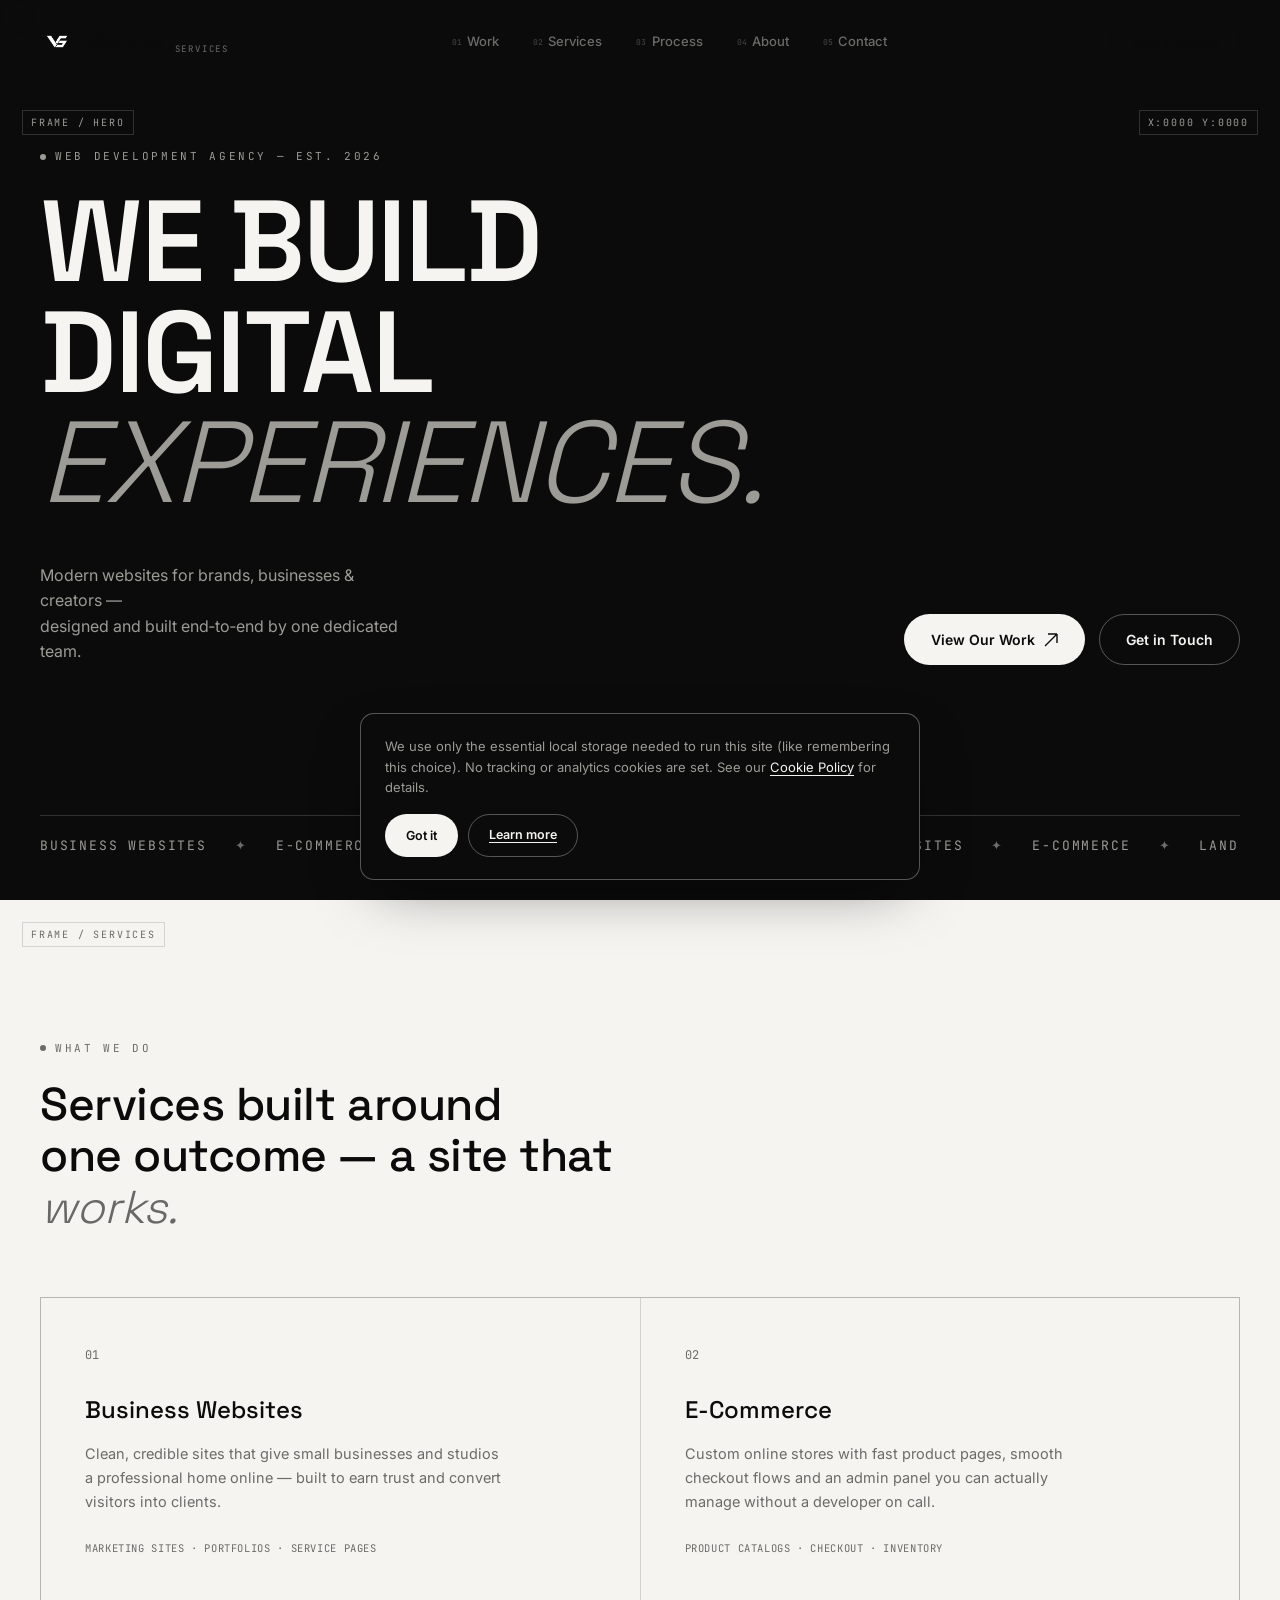
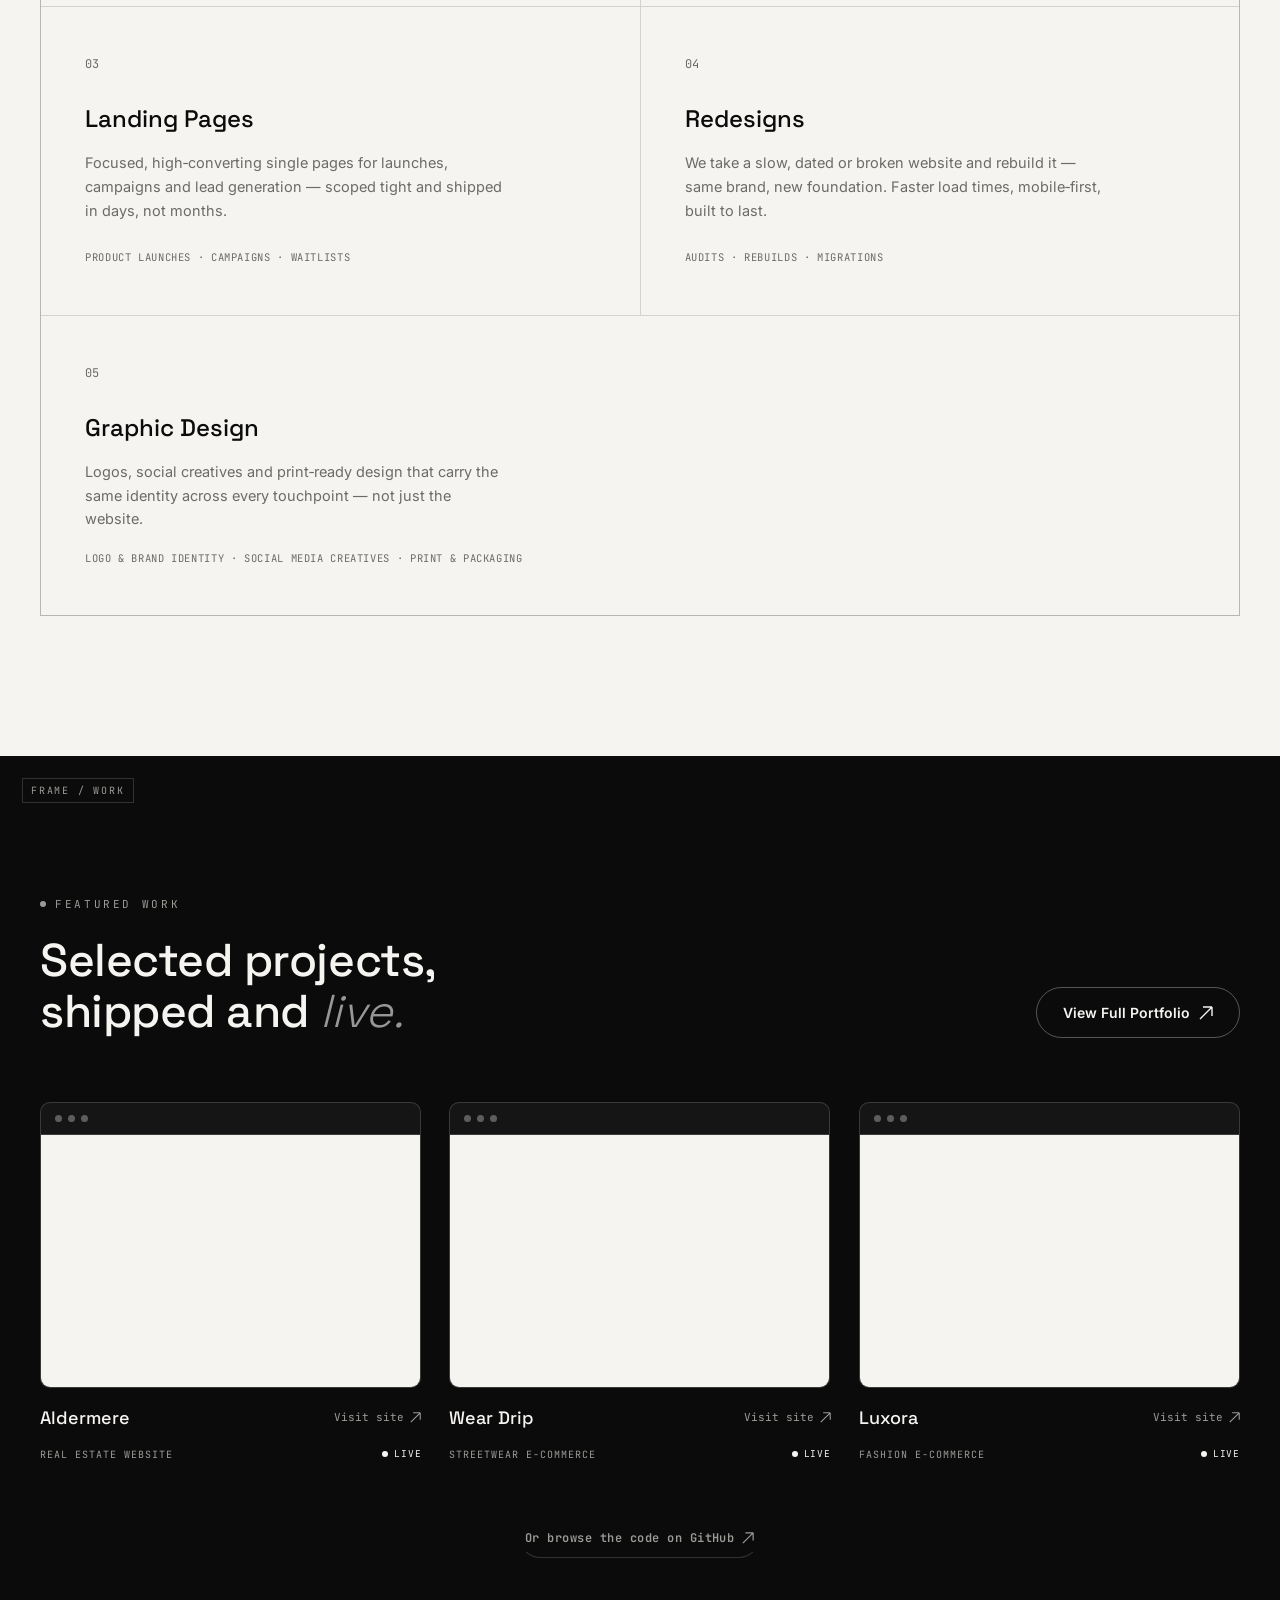
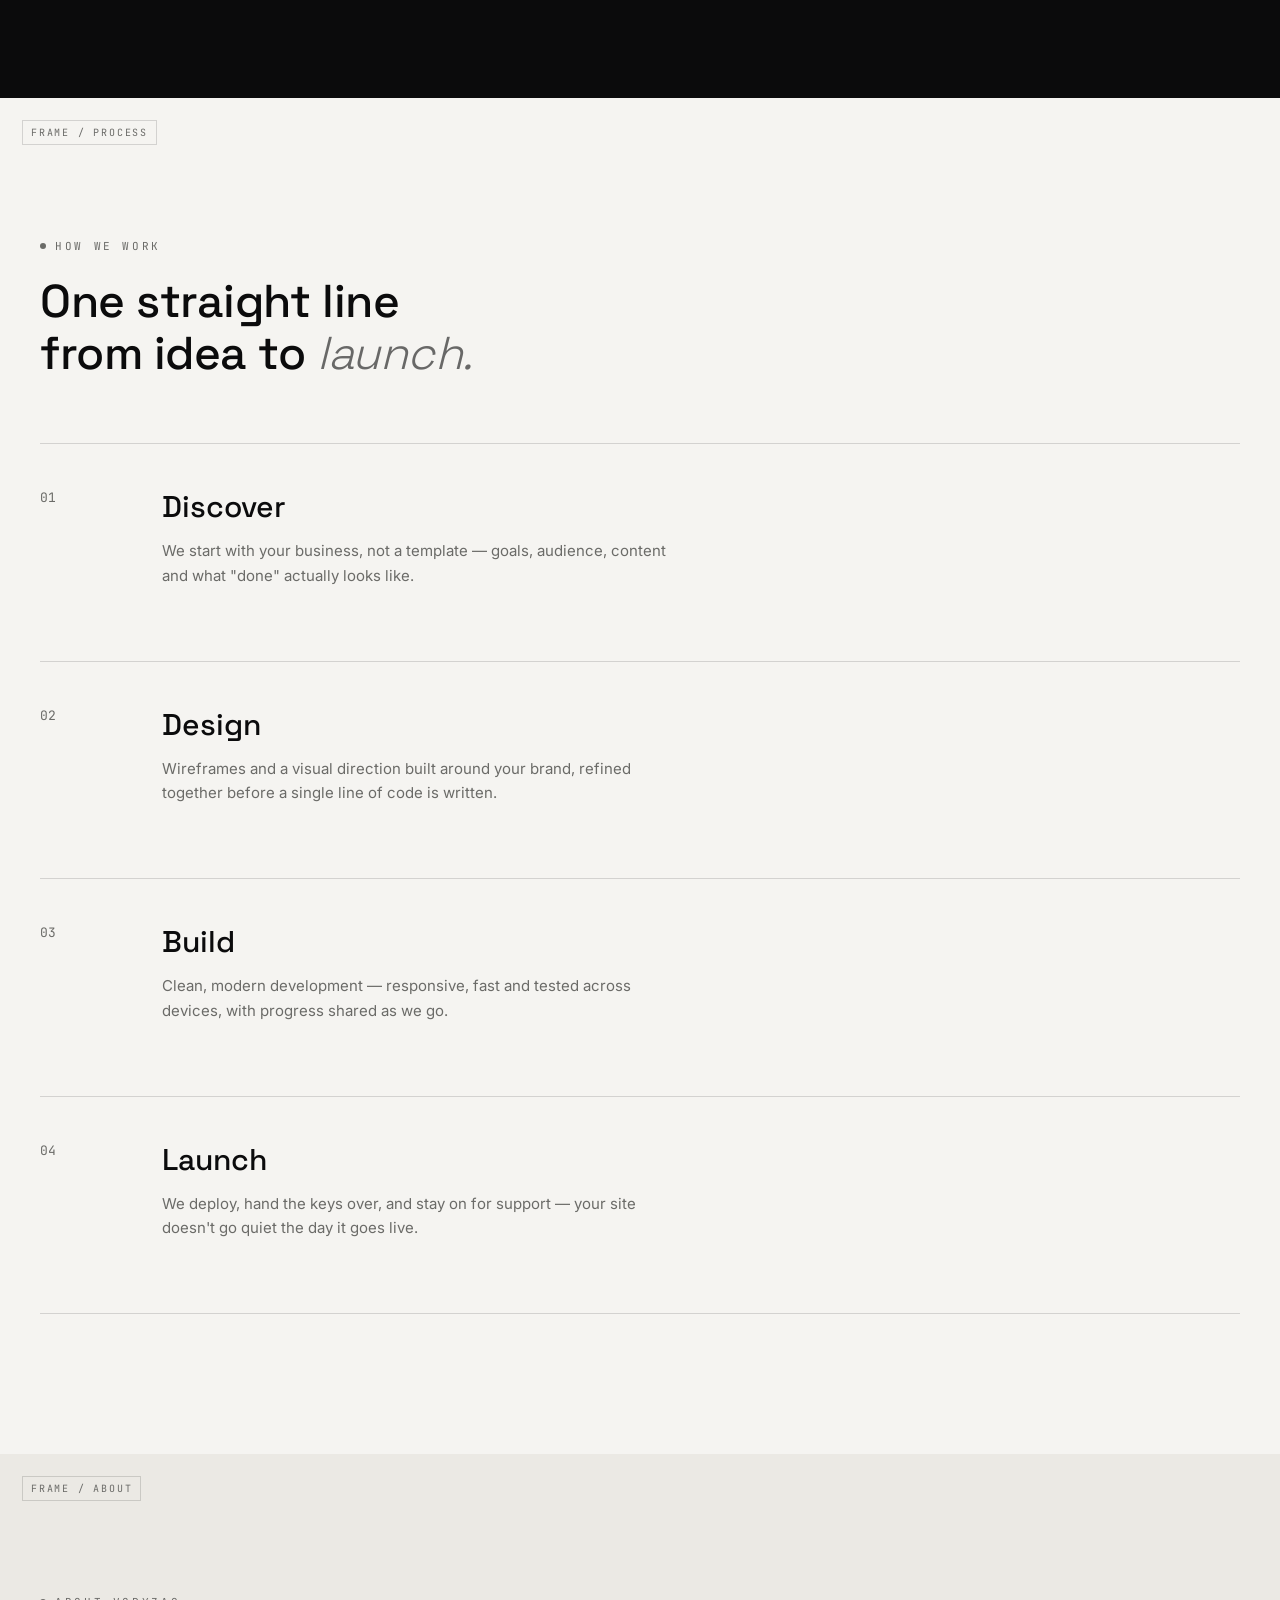
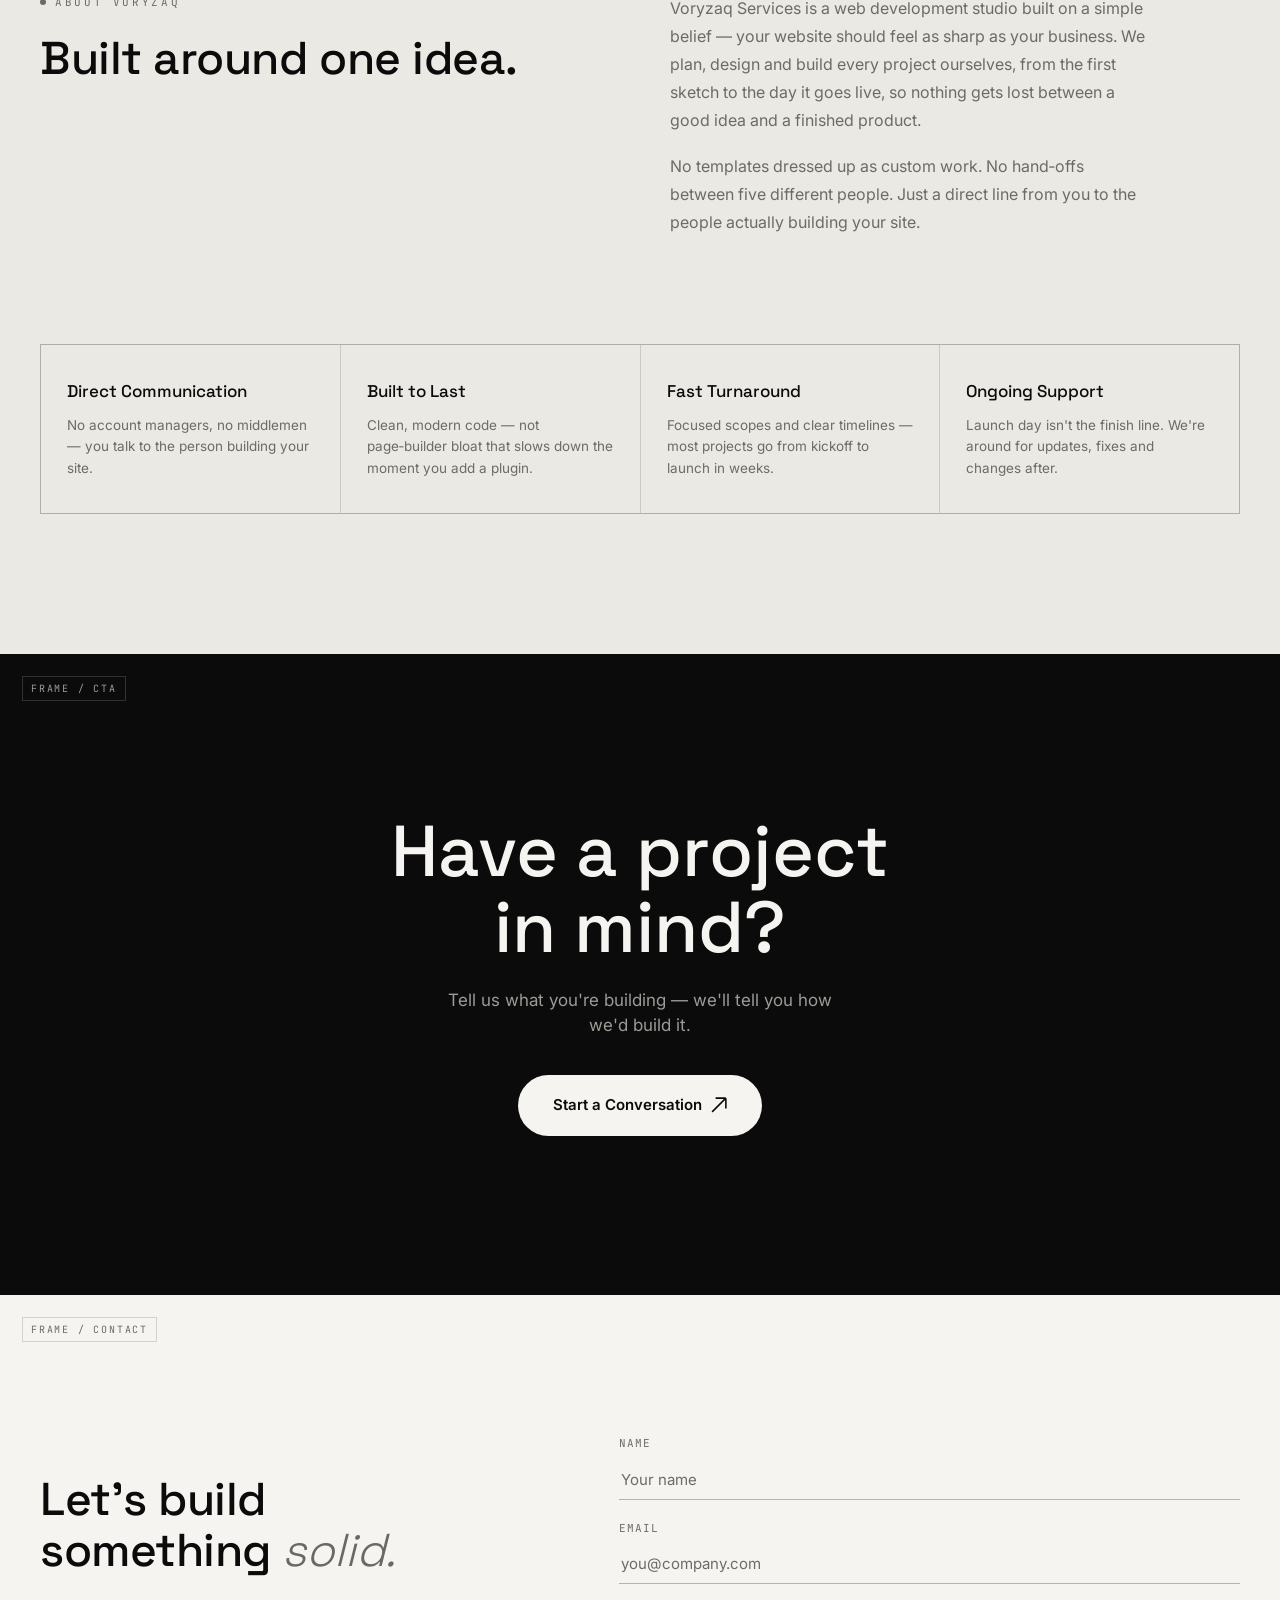
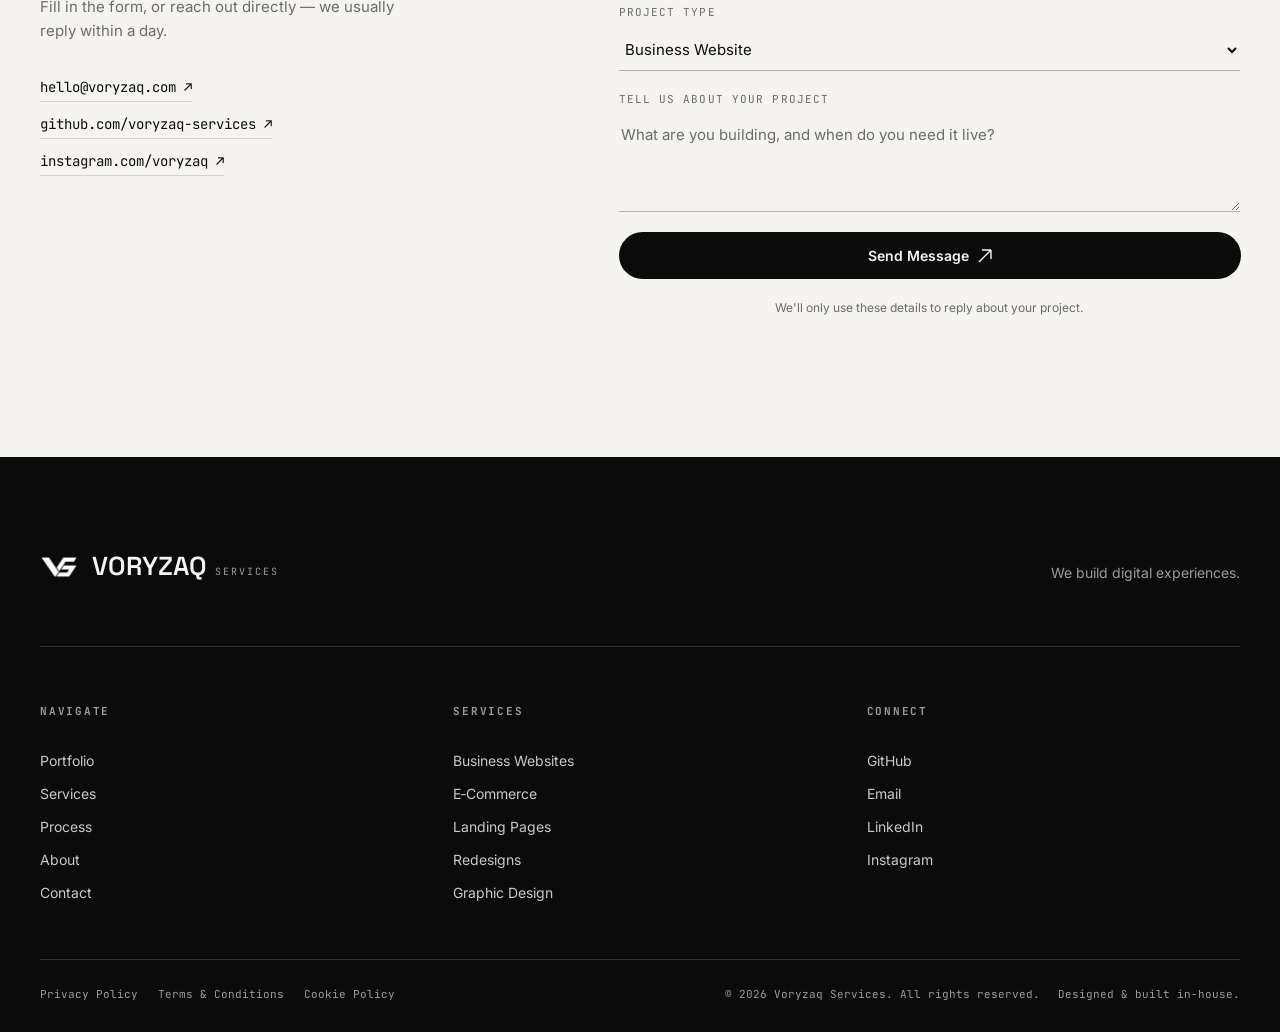
<file: index.html>
<!DOCTYPE html>
<html lang="en">
<head>
<meta charset="UTF-8">
<meta name="viewport" content="width=device-width, initial-scale=1.0">
<title>Voryzaq Services — Web Development Agency</title>
<meta name="description" content="Voryzaq Services builds modern, fast, custom websites for brands, businesses and creators — from first sketch to launch.">
<meta property="og:type" content="website">
<meta property="og:url" content="https://voryzaq-services.github.io/voryzaq-services-Portfolio-/">
<meta property="og:title" content="Voryzaq Services — We Build Digital Experiences.">
<meta property="og:description" content="Modern websites for brands, businesses & creators. Business sites, e-commerce, landing pages, redesigns and graphic design.">
<meta property="og:image" content="https://voryzaq-services.github.io/voryzaq-services-Portfolio-/assets/og-image.png">
<meta property="og:image:width" content="1200">
<meta property="og:image:height" content="630">
<meta name="twitter:card" content="summary_large_image">
<meta name="twitter:title" content="Voryzaq Services — We Build Digital Experiences.">
<meta name="twitter:description" content="Modern websites for brands, businesses & creators. Business sites, e-commerce, landing pages, redesigns and graphic design.">
<meta name="twitter:image" content="https://voryzaq-services.github.io/voryzaq-services-Portfolio-/assets/og-image.png">

<link rel="preconnect" href="https://fonts.googleapis.com">
<link rel="preconnect" href="https://fonts.gstatic.com" crossorigin>
<link href="https://fonts.googleapis.com/css2?family=Space+Grotesk:wght@300..700&family=Inter:wght@400;500;600&family=JetBrains+Mono:wght@400;500&display=swap" rel="stylesheet">

<link rel="stylesheet" href="css/style.css">
<link rel="icon" type="image/png" sizes="32x32" href="assets/favicon-32.png">
<link rel="apple-touch-icon" sizes="180x180" href="assets/favicon-180.png">
<link rel="icon" type="image/png" sizes="512x512" href="assets/favicon-512.png">
</head>
<body>

<!-- ===== PRELOADER ===== -->
<div class="preloader" id="preloader">
  <div class="preloader-mark">
    <img src="assets/logo-icon.png" alt="Voryzaq Services" class="preloader-logo">
  </div>
  <div class="preloader-label">VORYZAQ</div>
</div>

<!-- ===== CUSTOM CURSOR ===== -->
<div class="cursor-dot" id="cursorDot"></div>
<div class="cursor-ring" id="cursorRing"></div>

<!-- ===== BLUEPRINT BACKDROP ===== -->
<div class="blueprint" aria-hidden="true">
  <div class="blueprint-grid"></div>
  <div class="blueprint-spot" id="blueprintSpot"></div>
</div>

<!-- ===== NAV ===== -->
<header class="nav" id="siteNav">
  <div class="nav-inner">
    <a href="#top" class="nav-logo">
      <span class="nav-logo-mark"><img src="assets/logo-icon.png" alt="" class="nav-logo-img"></span>
      VORYZAQ<span class="nav-logo-sub">SERVICES</span>
    </a>
    <nav class="nav-links" id="navLinks">
      <a href="portfolio.html"><span class="nav-idx">01</span>Work</a>
      <a href="#services"><span class="nav-idx">02</span>Services</a>
      <a href="#process"><span class="nav-idx">03</span>Process</a>
      <a href="#about"><span class="nav-idx">04</span>About</a>
      <a href="#contact"><span class="nav-idx">05</span>Contact</a>
    </nav>
    <a href="#contact" class="btn btn-ghost nav-cta">Start a Project</a>
    <button class="nav-burger" id="navBurger" aria-label="Toggle menu" aria-expanded="false">
      <span></span><span></span>
    </button>
  </div>
</header>

<!-- ===== HERO ===== -->
<main id="top">
<section class="hero" id="hero">
  <div class="frame-tag frame-tag--tl">FRAME / HERO</div>
  <div class="frame-tag frame-tag--tr" id="scrollCoord">X:0000 Y:0000</div>

  <div class="hero-inner">
    <p class="eyebrow reveal">
      <span class="eyebrow-dot"></span>WEB DEVELOPMENT AGENCY — EST. 2026
    </p>

    <h1 class="hero-title">
      <span class="reveal-line"><span class="reveal-inner">WE BUILD</span></span>
      <span class="reveal-line"><span class="reveal-inner">DIGITAL</span></span>
      <span class="reveal-line"><span class="reveal-inner"><em>EXPERIENCES.</em></span></span>
    </h1>

    <div class="hero-foot">
      <p class="hero-sub reveal">Modern websites for brands, businesses &amp; creators —<br> designed and built end‑to‑end by one dedicated team.</p>
      <div class="hero-actions reveal">
        <a href="portfolio.html" class="btn btn-primary magnetic">
          <span>View Our Work</span>
          <svg width="14" height="14" viewBox="0 0 14 14" fill="none"><path d="M1 13L13 1M13 1H4M13 1V10" stroke="currentColor" stroke-width="1.4"/></svg>
        </a>
        <a href="#contact" class="btn btn-outline magnetic">Get in Touch</a>
      </div>
    </div>
  </div>

  <div class="marquee">
    <div class="marquee-track">
      <span>BUSINESS WEBSITES</span><span class="marquee-sep">✦</span>
      <span>E‑COMMERCE</span><span class="marquee-sep">✦</span>
      <span>LANDING PAGES</span><span class="marquee-sep">✦</span>
      <span>REDESIGNS</span><span class="marquee-sep">✦</span>
      <span>BUSINESS WEBSITES</span><span class="marquee-sep">✦</span>
      <span>E‑COMMERCE</span><span class="marquee-sep">✦</span>
      <span>LANDING PAGES</span><span class="marquee-sep">✦</span>
      <span>REDESIGNS</span><span class="marquee-sep">✦</span>
    </div>
  </div>
</section>

<!-- ===== SERVICES ===== -->
<section class="section" id="services">
  <div class="frame-tag frame-tag--tl">FRAME / SERVICES</div>
  <div class="section-head">
    <p class="eyebrow reveal"><span class="eyebrow-dot"></span>WHAT WE DO</p>
    <h2 class="section-title reveal">Services built around<br>one outcome — a site that <em>works.</em></h2>
  </div>

  <div class="services-grid">
    <article class="service-card reveal">
      <span class="service-num">01</span>
      <h3>Business Websites</h3>
      <p>Clean, credible sites that give small businesses and studios a professional home online — built to earn trust and convert visitors into clients.</p>
      <span class="service-tags">Marketing sites · Portfolios · Service pages</span>
    </article>

    <article class="service-card reveal">
      <span class="service-num">02</span>
      <h3>E‑Commerce</h3>
      <p>Custom online stores with fast product pages, smooth checkout flows and an admin panel you can actually manage without a developer on call.</p>
      <span class="service-tags">Product catalogs · Checkout · Inventory</span>
    </article>

    <article class="service-card reveal">
      <span class="service-num">03</span>
      <h3>Landing Pages</h3>
      <p>Focused, high‑converting single pages for launches, campaigns and lead generation — scoped tight and shipped in days, not months.</p>
      <span class="service-tags">Product launches · Campaigns · Waitlists</span>
    </article>

    <article class="service-card reveal">
      <span class="service-num">04</span>
      <h3>Redesigns</h3>
      <p>We take a slow, dated or broken website and rebuild it — same brand, new foundation. Faster load times, mobile‑first, built to last.</p>
      <span class="service-tags">Audits · Rebuilds · Migrations</span>
    </article>

    <article class="service-card service-card--wide reveal">
      <span class="service-num">05</span>
      <h3>Graphic Design</h3>
      <p>Logos, social creatives and print‑ready design that carry the same identity across every touchpoint — not just the website.</p>
      <span class="service-tags">Logo &amp; Brand Identity · Social Media Creatives · Print &amp; Packaging</span>
    </article>
  </div>
</section>

<!-- ===== FEATURED WORK ===== -->
<section class="section section--dark" id="work">
  <div class="frame-tag frame-tag--tl light">FRAME / WORK</div>
  <div class="section-head section-head--split">
    <div>
      <p class="eyebrow reveal"><span class="eyebrow-dot"></span>FEATURED WORK</p>
      <h2 class="section-title reveal">Selected projects,<br>shipped and <em>live.</em></h2>
    </div>
    <a href="portfolio.html" class="btn btn-outline btn-light magnetic work-head-link reveal">
      <span>View Full Portfolio</span>
      <svg width="14" height="14" viewBox="0 0 14 14" fill="none"><path d="M1 13L13 1M13 1H4M13 1V10" stroke="currentColor" stroke-width="1.4"/></svg>
    </a>
  </div>

  <div class="work-grid">

    <a class="work-card reveal" href="https://voryzaq-services.github.io/real-state-portfolio/" target="_blank" rel="noopener">
      <div class="work-preview tilt">
        <div class="browser-chrome"><span></span><span></span><span></span></div>
        <div class="live-embed">
          <iframe src="https://voryzaq-services.github.io/real-state-portfolio/" loading="lazy" tabindex="-1" title="Aldermere preview"></iframe>
        </div>
      </div>
      <div class="work-meta">
        <h3>Aldermere</h3>
        <span class="work-link">Visit site <svg width="11" height="11" viewBox="0 0 14 14" fill="none"><path d="M1 13L13 1M13 1H4M13 1V10" stroke="currentColor" stroke-width="1.4"/></svg></span>
      </div>
      <div class="work-foot">
        <span class="work-cat">Real Estate Website</span>
        <span class="work-live"><span class="work-live-dot"></span>Live</span>
      </div>
    </a>

    <a class="work-card reveal" href="https://voryzaq-services.github.io/clothing-brand-sample/" target="_blank" rel="noopener">
      <div class="work-preview tilt">
        <div class="browser-chrome"><span></span><span></span><span></span></div>
        <div class="live-embed">
          <iframe src="https://voryzaq-services.github.io/clothing-brand-sample/" loading="lazy" tabindex="-1" title="Wear Drip preview"></iframe>
        </div>
      </div>
      <div class="work-meta">
        <h3>Wear Drip</h3>
        <span class="work-link">Visit site <svg width="11" height="11" viewBox="0 0 14 14" fill="none"><path d="M1 13L13 1M13 1H4M13 1V10" stroke="currentColor" stroke-width="1.4"/></svg></span>
      </div>
      <div class="work-foot">
        <span class="work-cat">Streetwear E‑Commerce</span>
        <span class="work-live"><span class="work-live-dot"></span>Live</span>
      </div>
    </a>

    <a class="work-card reveal" href="https://voryzaq-services.github.io/Luxora-fashion/" target="_blank" rel="noopener">
      <div class="work-preview tilt">
        <div class="browser-chrome"><span></span><span></span><span></span></div>
        <div class="live-embed">
          <iframe src="https://voryzaq-services.github.io/Luxora-fashion/" loading="lazy" tabindex="-1" title="Luxora preview"></iframe>
        </div>
      </div>
      <div class="work-meta">
        <h3>Luxora</h3>
        <span class="work-link">Visit site <svg width="11" height="11" viewBox="0 0 14 14" fill="none"><path d="M1 13L13 1M13 1H4M13 1V10" stroke="currentColor" stroke-width="1.4"/></svg></span>
      </div>
      <div class="work-foot">
        <span class="work-cat">Fashion E‑Commerce</span>
        <span class="work-live"><span class="work-live-dot"></span>Live</span>
      </div>
    </a>

  </div>

  <div class="work-more reveal">
    <a href="https://github.com/voryzaq-services" target="_blank" rel="noopener" class="btn btn-ghost-light magnetic">
      Or browse the code on GitHub
      <svg width="12" height="12" viewBox="0 0 14 14" fill="none"><path d="M1 13L13 1M13 1H4M13 1V10" stroke="currentColor" stroke-width="1.4"/></svg>
    </a>
  </div>
</section>

<!-- ===== PROCESS ===== -->
<section class="section" id="process">
  <div class="frame-tag frame-tag--tl">FRAME / PROCESS</div>
  <div class="section-head">
    <p class="eyebrow reveal"><span class="eyebrow-dot"></span>HOW WE WORK</p>
    <h2 class="section-title reveal">One straight line<br>from idea to <em>launch.</em></h2>
  </div>

  <div class="process-list">
    <div class="process-row reveal">
      <span class="process-num">01</span>
      <div class="process-body">
        <h3>Discover</h3>
        <p>We start with your business, not a template — goals, audience, content and what "done" actually looks like.</p>
      </div>
      <span class="process-line"></span>
    </div>
    <div class="process-row reveal">
      <span class="process-num">02</span>
      <div class="process-body">
        <h3>Design</h3>
        <p>Wireframes and a visual direction built around your brand, refined together before a single line of code is written.</p>
      </div>
      <span class="process-line"></span>
    </div>
    <div class="process-row reveal">
      <span class="process-num">03</span>
      <div class="process-body">
        <h3>Build</h3>
        <p>Clean, modern development — responsive, fast and tested across devices, with progress shared as we go.</p>
      </div>
      <span class="process-line"></span>
    </div>
    <div class="process-row reveal">
      <span class="process-num">04</span>
      <div class="process-body">
        <h3>Launch</h3>
        <p>We deploy, hand the keys over, and stay on for support — your site doesn't go quiet the day it goes live.</p>
      </div>
      <span class="process-line"></span>
    </div>
  </div>
</section>

<!-- ===== ABOUT ===== -->
<section class="section about" id="about">
  <div class="frame-tag frame-tag--tl">FRAME / ABOUT</div>
  <div class="about-grid">
    <div class="about-head">
      <p class="eyebrow reveal"><span class="eyebrow-dot"></span>ABOUT VORYZAQ</p>
      <h2 class="section-title reveal">Built around one idea.</h2>
    </div>
    <div class="about-body reveal">
      <p>Voryzaq Services is a web development studio built on a simple belief — your website should feel as sharp as your business. We plan, design and build every project ourselves, from the first sketch to the day it goes live, so nothing gets lost between a good idea and a finished product.</p>
      <p>No templates dressed up as custom work. No hand‑offs between five different people. Just a direct line from you to the people actually building your site.</p>
    </div>
  </div>

  <div class="why-grid">
    <div class="why-card reveal">
      <h3>Direct Communication</h3>
      <p>No account managers, no middlemen — you talk to the person building your site.</p>
    </div>
    <div class="why-card reveal">
      <h3>Built to Last</h3>
      <p>Clean, modern code — not page‑builder bloat that slows down the moment you add a plugin.</p>
    </div>
    <div class="why-card reveal">
      <h3>Fast Turnaround</h3>
      <p>Focused scopes and clear timelines — most projects go from kickoff to launch in weeks.</p>
    </div>
    <div class="why-card reveal">
      <h3>Ongoing Support</h3>
      <p>Launch day isn't the finish line. We're around for updates, fixes and changes after.</p>
    </div>
  </div>
</section>

<!-- ===== CLIENT CTA ===== -->
<section class="cta">
  <div class="frame-tag frame-tag--tl light">FRAME / CTA</div>
  <h2 class="cta-title reveal">Have a project<br>in mind?</h2>
  <p class="cta-sub reveal">Tell us what you're building — we'll tell you how we'd build it.</p>
  <a href="#contact" class="btn btn-primary btn-lg magnetic reveal">
    <span>Start a Conversation</span>
    <svg width="16" height="16" viewBox="0 0 14 14" fill="none"><path d="M1 13L13 1M13 1H4M13 1V10" stroke="currentColor" stroke-width="1.4"/></svg>
  </a>
</section>

<!-- ===== CONTACT ===== -->
<section class="section" id="contact">
  <div class="frame-tag frame-tag--tl">FRAME / CONTACT</div>
  <div class="contact-grid">
    <div class="contact-head">
      <p class="eyebrow reveal"><span class="eyebrow-dot"></span>GET IN TOUCH</p>
      <h2 class="section-title reveal">Let's build<br>something <em>solid.</em></h2>
      <p class="contact-note reveal">Fill in the form, or reach out directly — we usually reply within a day.</p>

      <div class="contact-direct reveal">
        <a href="mailto:hello@voryzaq.com">hello@voryzaq.com <span>↗</span></a>
        <a href="https://github.com/voryzaq-services" target="_blank" rel="noopener">github.com/voryzaq-services <span>↗</span></a>
        <a href="https://www.instagram.com/voryzaq/" target="_blank" rel="noopener">instagram.com/voryzaq <span>↗</span></a>
      </div>
    </div>

    <form class="contact-form reveal" id="contactForm" action="https://formspree.io/f/myeyqagw" method="POST">
      <div class="field">
        <label for="name">Name</label>
        <input type="text" id="name" name="name" placeholder="Your name" required>
      </div>
      <div class="field">
        <label for="email">Email</label>
        <input type="email" id="email" name="email" placeholder="you@company.com" required>
      </div>
      <div class="field">
        <label for="project">Project type</label>
        <select id="project" name="project">
          <option>Business Website</option>
          <option>E‑Commerce</option>
          <option>Landing Page</option>
          <option>Redesign</option>
          <option>Something else</option>
        </select>
      </div>
      <div class="field">
        <label for="message">Tell us about your project</label>
        <textarea id="message" name="message" rows="4" placeholder="What are you building, and when do you need it live?" required></textarea>
      </div>
      <input type="text" name="_gotcha" class="field-honeypot" tabindex="-1" autocomplete="off" aria-hidden="true">
      <button type="submit" class="btn btn-primary btn-full magnetic" id="formSubmit">
        <span>Send Message</span>
        <svg width="14" height="14" viewBox="0 0 14 14" fill="none"><path d="M1 13L13 1M13 1H4M13 1V10" stroke="currentColor" stroke-width="1.4"/></svg>
      </button>
      <p class="form-note" id="formNote">We'll only use these details to reply about your project.</p>
    </form>
  </div>
</section>
</main>

<!-- ===== FOOTER ===== -->
<footer class="footer">
  <div class="footer-top">
    <a href="#top" class="footer-logo">
      <img src="assets/logo-icon.png" alt="" class="footer-logo-img">
      <span class="footer-logo-text">VORYZAQ<span class="footer-logo-sub">SERVICES</span></span>
    </a>
    <p class="footer-tag">We build digital experiences.</p>
  </div>

  <div class="footer-grid">
    <div class="footer-col">
      <h4>Navigate</h4>
      <a href="portfolio.html">Portfolio</a>
      <a href="#services">Services</a>
      <a href="#process">Process</a>
      <a href="#about">About</a>
      <a href="#contact">Contact</a>
    </div>
    <div class="footer-col">
      <h4>Services</h4>
      <a href="#services">Business Websites</a>
      <a href="#services">E‑Commerce</a>
      <a href="#services">Landing Pages</a>
      <a href="#services">Redesigns</a>
      <a href="#services">Graphic Design</a>
    </div>
    <div class="footer-col">
      <h4>Connect</h4>
      <a href="https://github.com/voryzaq-services" target="_blank" rel="noopener">GitHub</a>
      <a href="mailto:hello@voryzaq.com">Email</a>
      <a href="#" target="_blank" rel="noopener">LinkedIn</a>
      <a href="https://www.instagram.com/voryzaq/" target="_blank" rel="noopener">Instagram</a>
    </div>
  </div>

  <div class="footer-bottom">
    <div class="footer-legal">
      <a href="privacy.html">Privacy Policy</a>
      <a href="terms.html">Terms &amp; Conditions</a>
      <a href="cookies.html">Cookie Policy</a>
    </div>
    <div class="footer-copy">
      <span>© 2026 Voryzaq Services. All rights reserved.</span>
      <span>Designed &amp; built in‑house.</span>
    </div>
  </div>
</footer>

<div class="cookie-banner" id="cookieBanner">
  <p>We use only the essential local storage needed to run this site (like remembering this choice). No tracking or analytics cookies are set. See our <a href="cookies.html">Cookie Policy</a> for details.</p>
  <div class="cookie-banner-actions">
    <button class="btn btn-primary" id="cookieAccept" style="background:var(--paper);color:var(--ink);">Got it</button>
    <a href="cookies.html" class="btn btn-outline" style="border-color:var(--line-light-strong);color:var(--paper);">Learn more</a>
  </div>
</div>

<script src="js/script.js"></script>
</body>
</html>
</file>
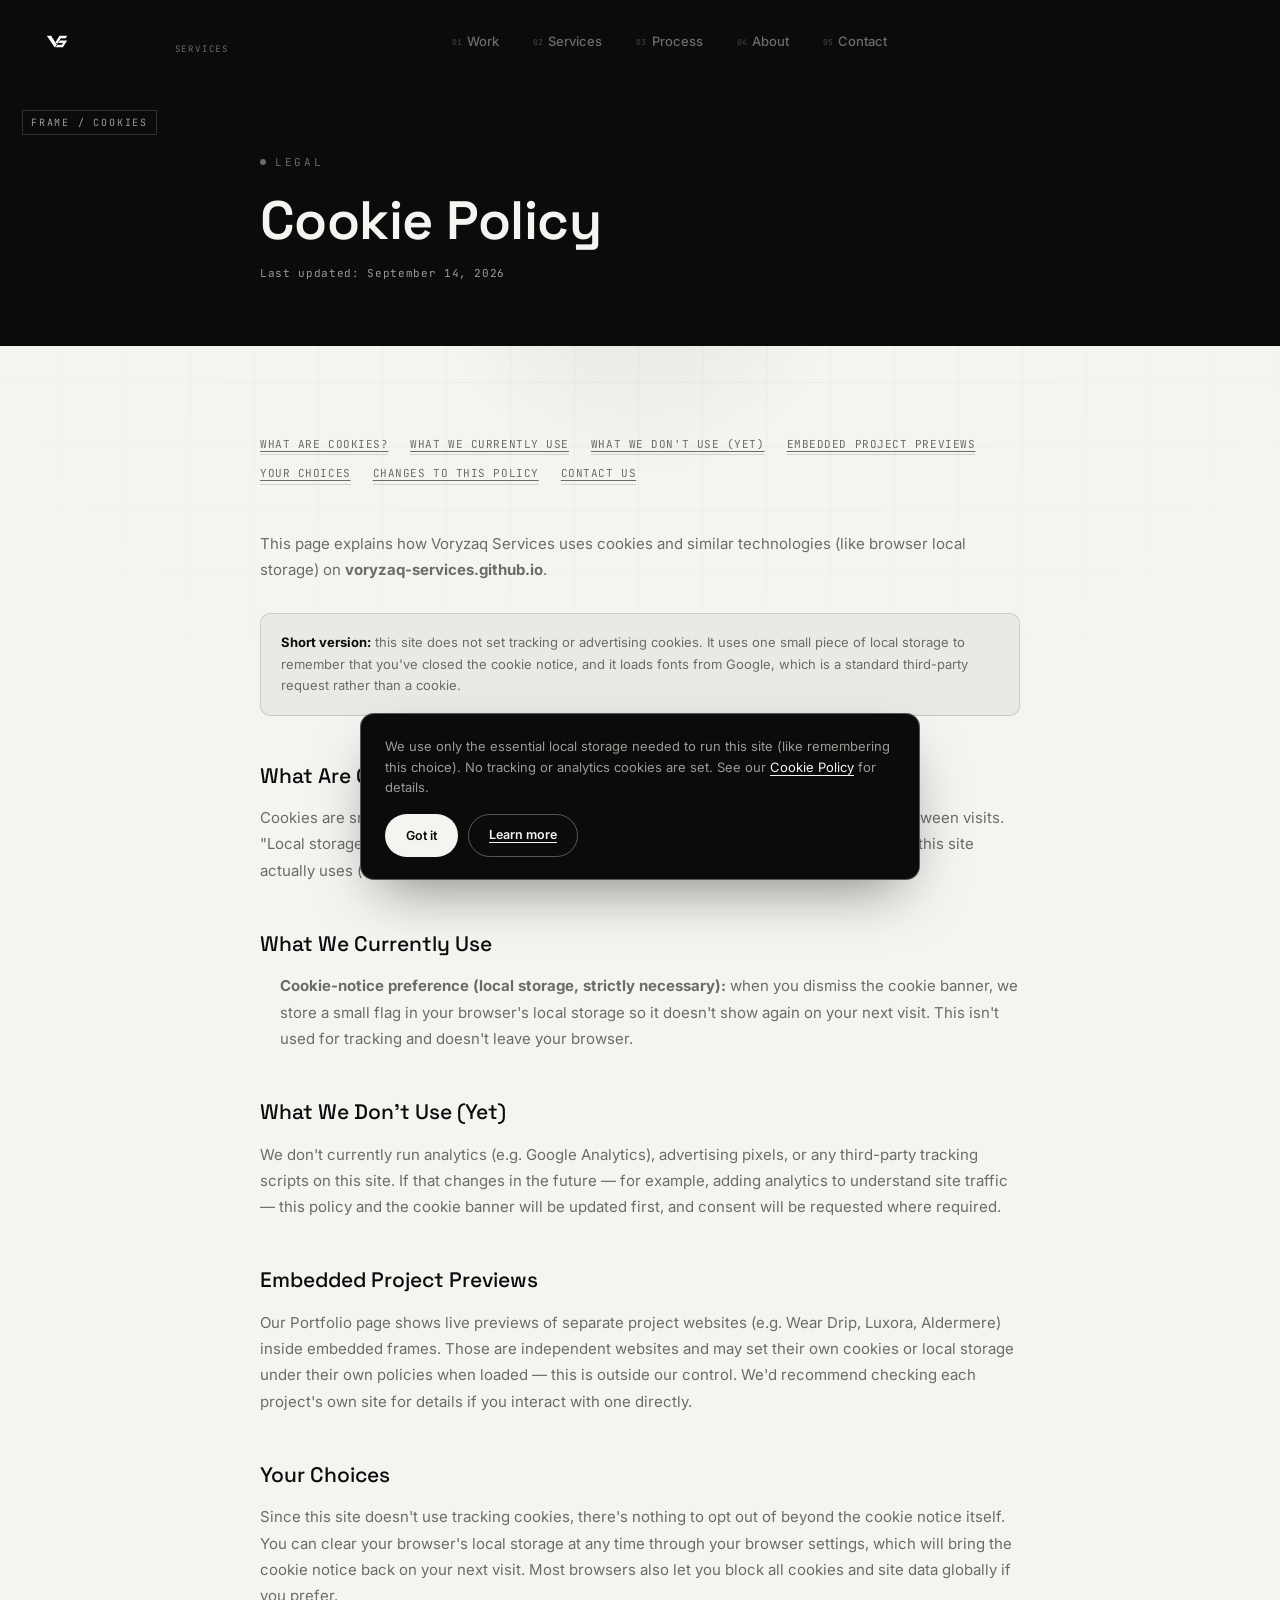
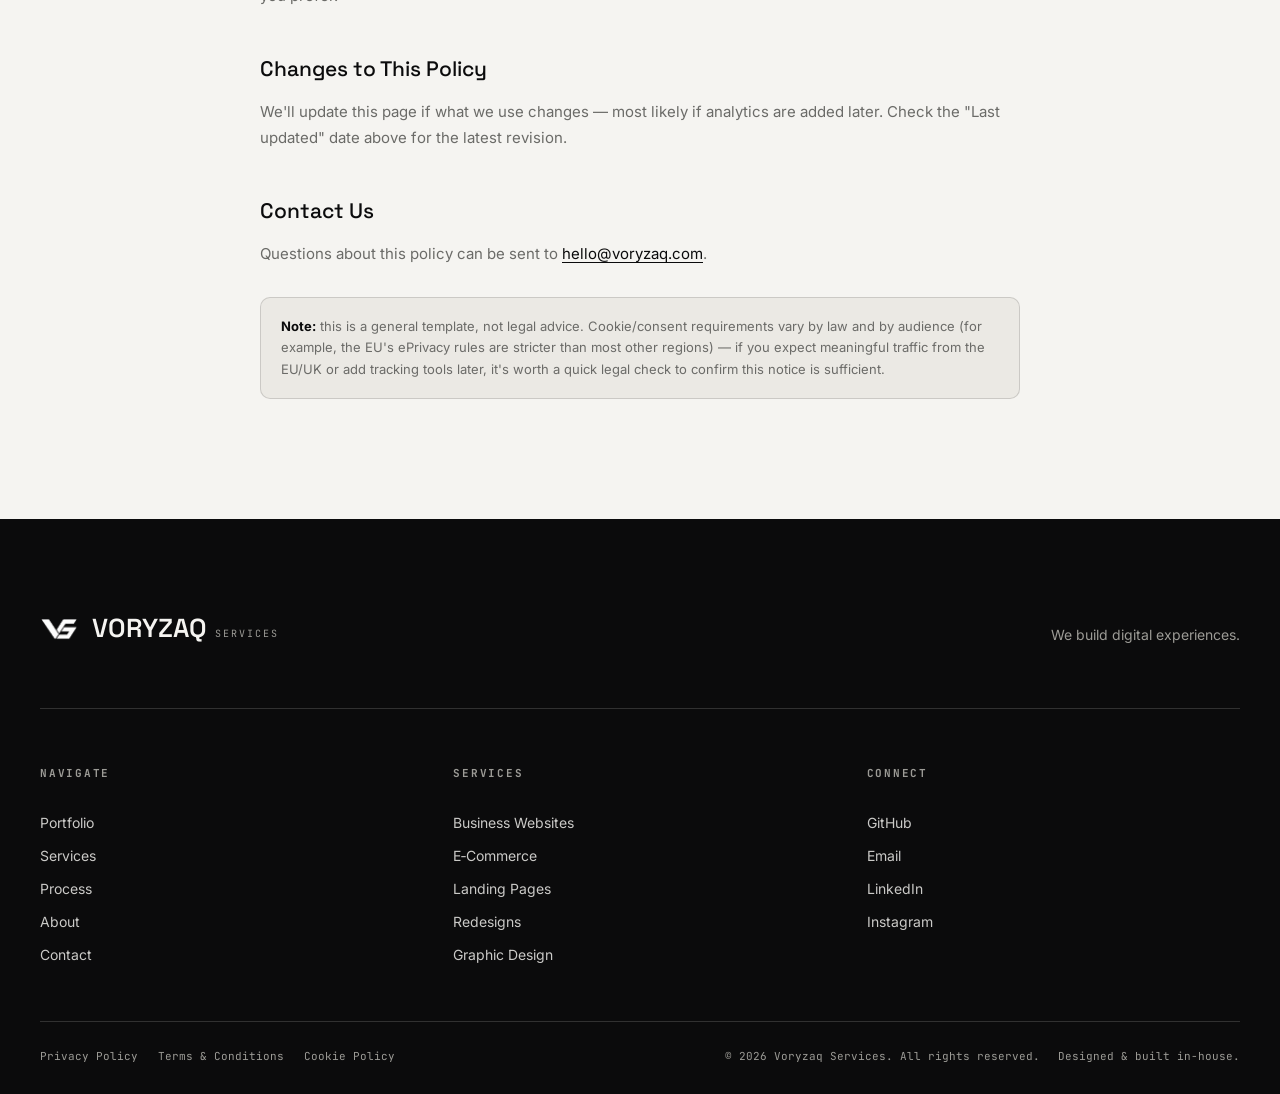
<file: cookies.html>
<!DOCTYPE html>
<html lang="en">
<head>
<meta charset="UTF-8">
<meta name="viewport" content="width=device-width, initial-scale=1.0">
<title>Cookie Policy — Voryzaq Services</title>
<meta name="description" content="How Voryzaq Services uses cookies and local storage on this website.">
<meta property="og:type" content="website">
<meta property="og:url" content="https://voryzaq-services.github.io/voryzaq-services-Portfolio-/cookies.html">
<meta property="og:title" content="Cookie Policy — Voryzaq Services">
<meta property="og:description" content="How Voryzaq Services uses cookies and local storage on this website.">
<meta property="og:image" content="https://voryzaq-services.github.io/voryzaq-services-Portfolio-/assets/og-image.png">
<meta property="og:image:width" content="1200">
<meta property="og:image:height" content="630">
<meta name="twitter:card" content="summary_large_image">
<meta name="twitter:title" content="Cookie Policy — Voryzaq Services">
<meta name="twitter:description" content="How Voryzaq Services uses cookies and local storage on this website.">
<meta name="twitter:image" content="https://voryzaq-services.github.io/voryzaq-services-Portfolio-/assets/og-image.png">

<link rel="preconnect" href="https://fonts.googleapis.com">
<link rel="preconnect" href="https://fonts.gstatic.com" crossorigin>
<link href="https://fonts.googleapis.com/css2?family=Space+Grotesk:wght@300..700&family=Inter:wght@400;500;600&family=JetBrains+Mono:wght@400;500&display=swap" rel="stylesheet">

<link rel="stylesheet" href="css/style.css">
<link rel="icon" type="image/png" sizes="32x32" href="assets/favicon-32.png">
<link rel="apple-touch-icon" sizes="180x180" href="assets/favicon-180.png">
<link rel="icon" type="image/png" sizes="512x512" href="assets/favicon-512.png">
</head>
<body>

<!-- ===== PRELOADER ===== -->
<div class="preloader" id="preloader">
  <div class="preloader-mark">
    <img src="assets/logo-icon.png" alt="Voryzaq Services" class="preloader-logo">
  </div>
  <div class="preloader-label">VORYZAQ</div>
</div>

<!-- ===== CUSTOM CURSOR ===== -->
<div class="cursor-dot" id="cursorDot"></div>
<div class="cursor-ring" id="cursorRing"></div>

<!-- ===== BLUEPRINT BACKDROP ===== -->
<div class="blueprint" aria-hidden="true">
  <div class="blueprint-grid"></div>
  <div class="blueprint-spot" id="blueprintSpot"></div>
</div>

<!-- ===== NAV ===== -->
<header class="nav" id="siteNav">
  <div class="nav-inner">
    <a href="index.html" class="nav-logo">
      <span class="nav-logo-mark"><img src="assets/logo-icon.png" alt="" class="nav-logo-img"></span>
      VORYZAQ<span class="nav-logo-sub">SERVICES</span>
    </a>
    <nav class="nav-links" id="navLinks">
      <a href="portfolio.html"><span class="nav-idx">01</span>Work</a>
      <a href="index.html#services"><span class="nav-idx">02</span>Services</a>
      <a href="index.html#process"><span class="nav-idx">03</span>Process</a>
      <a href="index.html#about"><span class="nav-idx">04</span>About</a>
      <a href="index.html#contact"><span class="nav-idx">05</span>Contact</a>
    </nav>
    <a href="index.html#contact" class="btn btn-ghost nav-cta">Start a Project</a>
    <button class="nav-burger" id="navBurger" aria-label="Toggle menu" aria-expanded="false">
      <span></span><span></span>
    </button>
  </div>
</header>

<main id="top">

<!-- ===== LEGAL HERO ===== -->
<section class="legal-hero">
  <div class="frame-tag frame-tag--tl light">FRAME / COOKIES</div>
  <div class="legal-hero-inner">
    <p class="eyebrow reveal"><span class="eyebrow-dot"></span>LEGAL</p>
    <h1 class="legal-hero-title reveal">Cookie Policy</h1>
    <p class="legal-meta reveal">Last updated: September 14, 2026</p>
  </div>
</section>

<!-- ===== CONTENT ===== -->
<section class="legal-section">
  <div class="legal-content reveal">
    <div class="legal-jump reveal">
      <a href="#what-are-cookies">What Are Cookies?</a>
      <a href="#what-we-use">What We Currently Use</a>
      <a href="#what-we-dont-use">What We Don't Use (Yet)</a>
      <a href="#embedded-previews">Embedded Project Previews</a>
      <a href="#your-choices">Your Choices</a>
      <a href="#changes">Changes to This Policy</a>
      <a href="#contact">Contact Us</a>
    </div>

    <p>This page explains how Voryzaq Services uses cookies and similar technologies (like browser local storage) on <strong>voryzaq-services.github.io</strong>.</p>

    <div class="legal-note"><strong>Short version:</strong> this site does not set tracking or advertising cookies. It uses one small piece of local storage to remember that you've closed the cookie notice, and it loads fonts from Google, which is a standard third-party request rather than a cookie.</div>

    <h2 id="what-are-cookies">What Are Cookies?</h2>
    <p>Cookies are small text files a website can store in your browser to remember information between visits. "Local storage" is a similar browser feature, often used for the same purpose, which is what this site actually uses (see below).</p>

    <h2 id="what-we-use">What We Currently Use</h2>
    <ul>
      <li><strong>Cookie-notice preference (local storage, strictly necessary):</strong> when you dismiss the cookie banner, we store a small flag in your browser's local storage so it doesn't show again on your next visit. This isn't used for tracking and doesn't leave your browser.</li>
    </ul>

    <h2 id="what-we-dont-use">What We Don't Use (Yet)</h2>
    <p>We don't currently run analytics (e.g. Google Analytics), advertising pixels, or any third-party tracking scripts on this site. If that changes in the future — for example, adding analytics to understand site traffic — this policy and the cookie banner will be updated first, and consent will be requested where required.</p>

    <h2 id="embedded-previews">Embedded Project Previews</h2>
    <p>Our Portfolio page shows live previews of separate project websites (e.g. Wear Drip, Luxora, Aldermere) inside embedded frames. Those are independent websites and may set their own cookies or local storage under their own policies when loaded — this is outside our control. We'd recommend checking each project's own site for details if you interact with one directly.</p>

    <h2 id="your-choices">Your Choices</h2>
    <p>Since this site doesn't use tracking cookies, there's nothing to opt out of beyond the cookie notice itself. You can clear your browser's local storage at any time through your browser settings, which will bring the cookie notice back on your next visit. Most browsers also let you block all cookies and site data globally if you prefer.</p>

    <h2 id="changes">Changes to This Policy</h2>
    <p>We'll update this page if what we use changes — most likely if analytics are added later. Check the "Last updated" date above for the latest revision.</p>

    <h2 id="contact">Contact Us</h2>
    <p>Questions about this policy can be sent to <a href="mailto:hello@voryzaq.com">hello@voryzaq.com</a>.</p>

    <div class="legal-note"><strong>Note:</strong> this is a general template, not legal advice. Cookie/consent requirements vary by law and by audience (for example, the EU's ePrivacy rules are stricter than most other regions) — if you expect meaningful traffic from the EU/UK or add tracking tools later, it's worth a quick legal check to confirm this notice is sufficient.</div>

  </div>
</section>

</main>

<!-- ===== FOOTER ===== -->
<footer class="footer">
  <div class="footer-top">
    <a href="index.html" class="footer-logo">
      <img src="assets/logo-icon.png" alt="" class="footer-logo-img">
      <span class="footer-logo-text">VORYZAQ<span class="footer-logo-sub">SERVICES</span></span>
    </a>
    <p class="footer-tag">We build digital experiences.</p>
  </div>

  <div class="footer-grid">
    <div class="footer-col">
      <h4>Navigate</h4>
      <a href="portfolio.html">Portfolio</a>
      <a href="index.html#services">Services</a>
      <a href="index.html#process">Process</a>
      <a href="index.html#about">About</a>
      <a href="index.html#contact">Contact</a>
    </div>
    <div class="footer-col">
      <h4>Services</h4>
      <a href="index.html#services">Business Websites</a>
      <a href="index.html#services">E‑Commerce</a>
      <a href="index.html#services">Landing Pages</a>
      <a href="index.html#services">Redesigns</a>
      <a href="index.html#services">Graphic Design</a>
    </div>
    <div class="footer-col">
      <h4>Connect</h4>
      <a href="https://github.com/voryzaq-services" target="_blank" rel="noopener">GitHub</a>
      <a href="mailto:hello@voryzaq.com">Email</a>
      <a href="#" target="_blank" rel="noopener">LinkedIn</a>
      <a href="https://www.instagram.com/voryzaq/" target="_blank" rel="noopener">Instagram</a>
    </div>
  </div>

  <div class="footer-bottom">
    <div class="footer-legal">
      <a href="privacy.html">Privacy Policy</a>
      <a href="terms.html">Terms &amp; Conditions</a>
      <a href="cookies.html">Cookie Policy</a>
    </div>
    <div class="footer-copy">
      <span>© 2026 Voryzaq Services. All rights reserved.</span>
      <span>Designed &amp; built in‑house.</span>
    </div>
  </div>
</footer>

<div class="cookie-banner" id="cookieBanner">
  <p>We use only the essential local storage needed to run this site (like remembering this choice). No tracking or analytics cookies are set. See our <a href="cookies.html">Cookie Policy</a> for details.</p>
  <div class="cookie-banner-actions">
    <button class="btn btn-primary" id="cookieAccept" style="background:var(--paper);color:var(--ink);">Got it</button>
    <a href="cookies.html" class="btn btn-outline" style="border-color:var(--line-light-strong);color:var(--paper);">Learn more</a>
  </div>
</div>

<script src="js/script.js"></script>
</body>
</html>
</file>
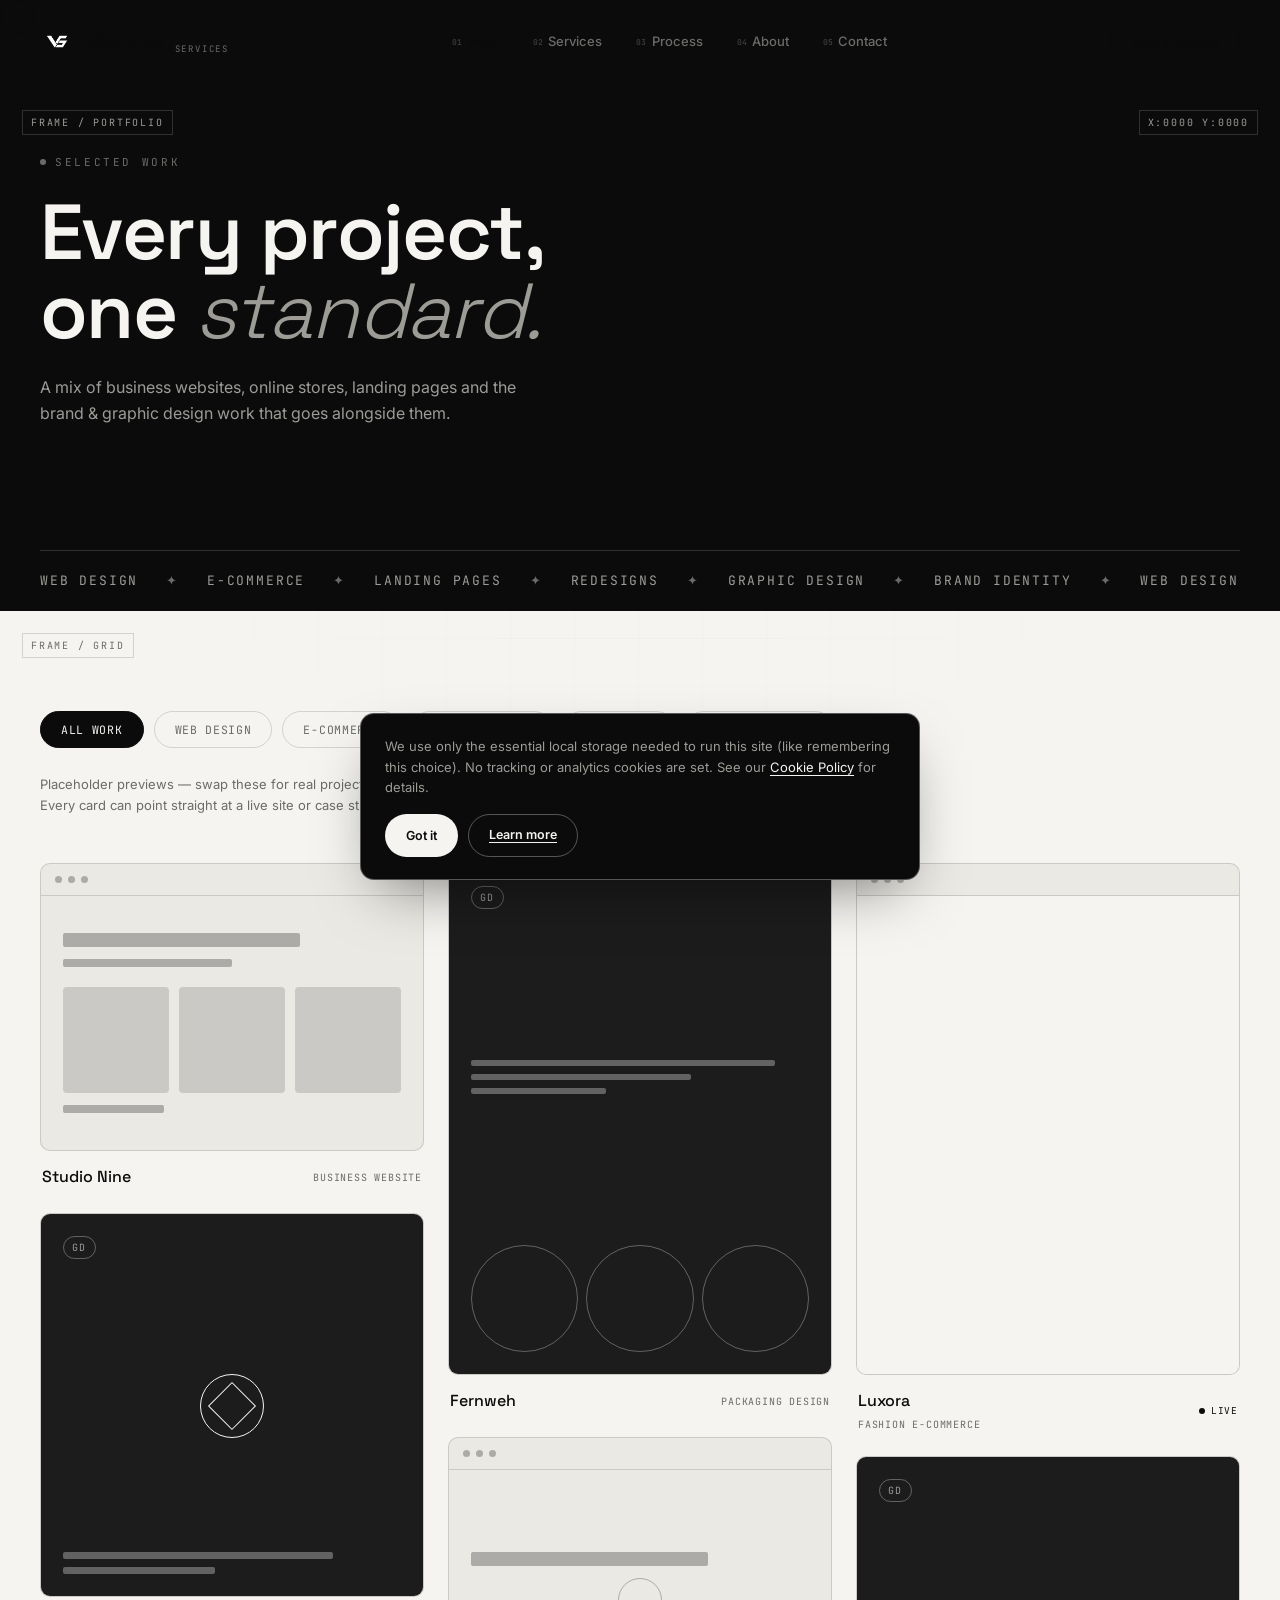
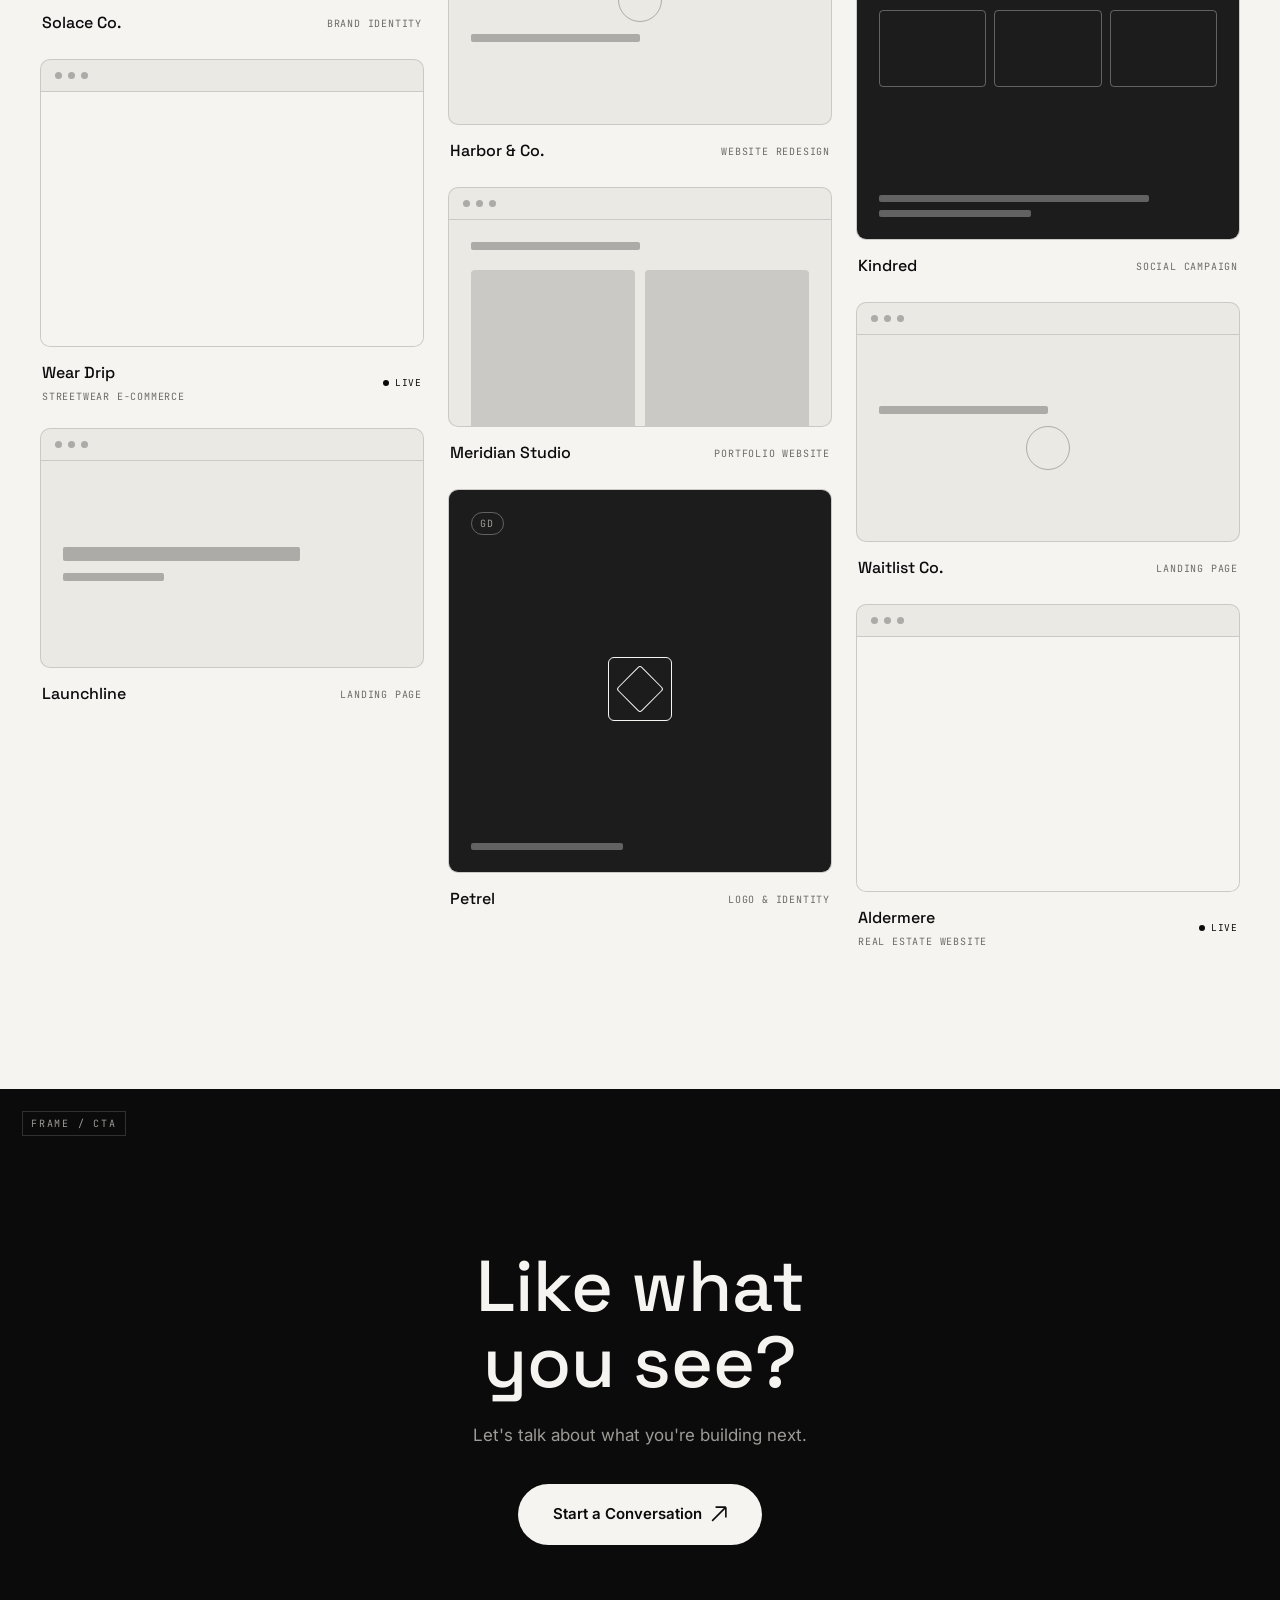
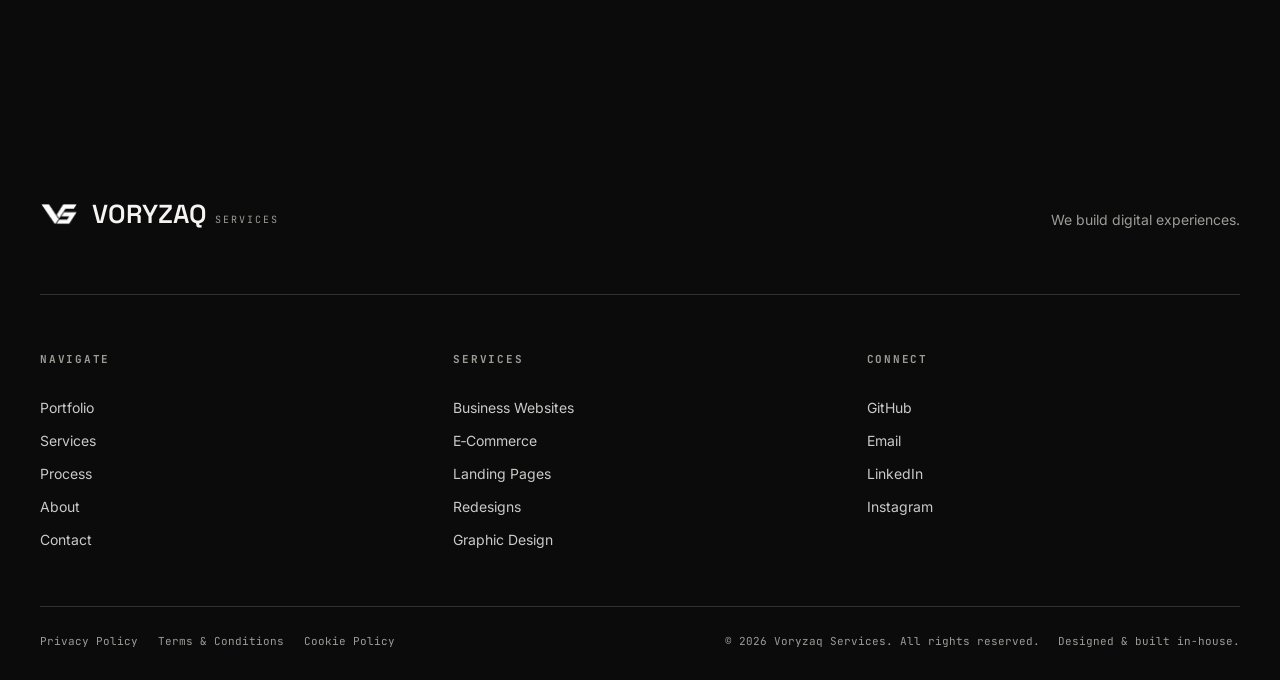
<file: portfolio.html>
<!DOCTYPE html>
<html lang="en">
<head>
<meta charset="UTF-8">
<meta name="viewport" content="width=device-width, initial-scale=1.0">
<title>Portfolio — Voryzaq Services</title>
<meta name="description" content="Selected web design, e-commerce, landing page and graphic design work from Voryzaq Services.">
<meta property="og:type" content="website">
<meta property="og:url" content="https://voryzaq-services.github.io/voryzaq-services-Portfolio-/portfolio.html">
<meta property="og:title" content="Portfolio — Voryzaq Services">
<meta property="og:description" content="Selected web design, e-commerce, landing page and graphic design work from Voryzaq Services.">
<meta property="og:image" content="https://voryzaq-services.github.io/voryzaq-services-Portfolio-/assets/og-image.png">
<meta property="og:image:width" content="1200">
<meta property="og:image:height" content="630">
<meta name="twitter:card" content="summary_large_image">
<meta name="twitter:title" content="Portfolio — Voryzaq Services">
<meta name="twitter:description" content="Selected web design, e-commerce, landing page and graphic design work from Voryzaq Services.">
<meta name="twitter:image" content="https://voryzaq-services.github.io/voryzaq-services-Portfolio-/assets/og-image.png">

<link rel="preconnect" href="https://fonts.googleapis.com">
<link rel="preconnect" href="https://fonts.gstatic.com" crossorigin>
<link href="https://fonts.googleapis.com/css2?family=Space+Grotesk:wght@300..700&family=Inter:wght@400;500;600&family=JetBrains+Mono:wght@400;500&display=swap" rel="stylesheet">

<link rel="stylesheet" href="css/style.css">
<link rel="icon" type="image/png" sizes="32x32" href="assets/favicon-32.png">
<link rel="apple-touch-icon" sizes="180x180" href="assets/favicon-180.png">
<link rel="icon" type="image/png" sizes="512x512" href="assets/favicon-512.png">
</head>
<body>

<!-- ===== PRELOADER ===== -->
<div class="preloader" id="preloader">
  <div class="preloader-mark">
    <img src="assets/logo-icon.png" alt="Voryzaq Services" class="preloader-logo">
  </div>
  <div class="preloader-label">VORYZAQ</div>
</div>

<!-- ===== CUSTOM CURSOR ===== -->
<div class="cursor-dot" id="cursorDot"></div>
<div class="cursor-ring" id="cursorRing"></div>

<!-- ===== BLUEPRINT BACKDROP ===== -->
<div class="blueprint" aria-hidden="true">
  <div class="blueprint-grid"></div>
  <div class="blueprint-spot" id="blueprintSpot"></div>
</div>

<!-- ===== NAV ===== -->
<header class="nav" id="siteNav">
  <div class="nav-inner">
    <a href="index.html" class="nav-logo">
      <span class="nav-logo-mark"><img src="assets/logo-icon.png" alt="" class="nav-logo-img"></span>
      VORYZAQ<span class="nav-logo-sub">SERVICES</span>
    </a>
    <nav class="nav-links" id="navLinks">
      <a href="portfolio.html" class="is-current"><span class="nav-idx">01</span>Work</a>
      <a href="index.html#services"><span class="nav-idx">02</span>Services</a>
      <a href="index.html#process"><span class="nav-idx">03</span>Process</a>
      <a href="index.html#about"><span class="nav-idx">04</span>About</a>
      <a href="index.html#contact"><span class="nav-idx">05</span>Contact</a>
    </nav>
    <a href="index.html#contact" class="btn btn-ghost nav-cta">Start a Project</a>
    <button class="nav-burger" id="navBurger" aria-label="Toggle menu" aria-expanded="false">
      <span></span><span></span>
    </button>
  </div>
</header>

<main id="top">

<!-- ===== PORTFOLIO HERO ===== -->
<section class="pf-hero">
  <div class="frame-tag frame-tag--tl light">FRAME / PORTFOLIO</div>
  <div class="frame-tag frame-tag--tr light" id="scrollCoord">X:0000 Y:0000</div>

  <div class="pf-hero-inner">
    <p class="eyebrow reveal"><span class="eyebrow-dot"></span>SELECTED WORK</p>
    <h1 class="pf-hero-title reveal">Every project,<br>one <em>standard.</em></h1>
    <p class="pf-hero-sub reveal">A mix of business websites, online stores, landing pages and the brand &amp; graphic design work that goes alongside them.</p>
  </div>

  <div class="marquee">
    <div class="marquee-track">
      <span>WEB DESIGN</span><span class="marquee-sep">✦</span>
      <span>E‑COMMERCE</span><span class="marquee-sep">✦</span>
      <span>LANDING PAGES</span><span class="marquee-sep">✦</span>
      <span>REDESIGNS</span><span class="marquee-sep">✦</span>
      <span>GRAPHIC DESIGN</span><span class="marquee-sep">✦</span>
      <span>BRAND IDENTITY</span><span class="marquee-sep">✦</span>
      <span>WEB DESIGN</span><span class="marquee-sep">✦</span>
      <span>E‑COMMERCE</span><span class="marquee-sep">✦</span>
      <span>LANDING PAGES</span><span class="marquee-sep">✦</span>
      <span>REDESIGNS</span><span class="marquee-sep">✦</span>
      <span>GRAPHIC DESIGN</span><span class="marquee-sep">✦</span>
      <span>BRAND IDENTITY</span><span class="marquee-sep">✦</span>
    </div>
  </div>
</section>

<!-- ===== FILTERS + GRID ===== -->
<section class="section pf-section">
  <div class="frame-tag frame-tag--tl">FRAME / GRID</div>

  <div class="filter-tabs reveal" id="filterTabs">
    <button class="filter-btn is-active" data-filter="all">All Work</button>
    <button class="filter-btn" data-filter="web">Web Design</button>
    <button class="filter-btn" data-filter="ecommerce">E‑Commerce</button>
    <button class="filter-btn" data-filter="landing">Landing Pages</button>
    <button class="filter-btn" data-filter="redesign">Redesigns</button>
    <button class="filter-btn" data-filter="graphic">Graphic Design</button>
  </div>

  <p class="pf-note reveal">Placeholder previews — swap these for real project screenshots and links as work ships. Every card can point straight at a live site or case study.</p>

  <div class="portfolio-grid" id="portfolioGrid">

    <a class="portfolio-card" data-cat="web" href="https://github.com/voryzaq-services" target="_blank" rel="noopener">
      <div class="pf-preview">
        <div class="browser-chrome"><span></span><span></span><span></span></div>
        <div class="work-preview-body">
          <div class="wp-line wp-line--lg"></div>
          <div class="wp-line wp-line--md"></div>
          <div class="wp-blocks"><span></span><span></span><span></span></div>
          <div class="wp-line wp-line--sm"></div>
        </div>
      </div>
      <div class="pf-meta">
        <h3>Studio Nine</h3>
        <span class="pf-cat">Business Website</span>
      </div>
    </a>

    <a class="portfolio-card" data-cat="graphic" href="https://github.com/voryzaq-services" target="_blank" rel="noopener">
      <div class="pf-preview pf-preview--square">
        <div class="poster-mock">
          <span class="poster-tag">GD</span>
          <div class="poster-mark"></div>
          <div class="poster-lines"><span></span><span></span></div>
        </div>
      </div>
      <div class="pf-meta">
        <h3>Solace Co.</h3>
        <span class="pf-cat">Brand Identity</span>
      </div>
    </a>

    <a class="portfolio-card" data-cat="ecommerce" href="https://voryzaq-services.github.io/clothing-brand-sample/" target="_blank" rel="noopener">
      <div class="pf-preview">
        <div class="browser-chrome"><span></span><span></span><span></span></div>
        <div class="live-embed">
          <iframe src="https://voryzaq-services.github.io/clothing-brand-sample/" loading="lazy" tabindex="-1" title="Wear Drip preview"></iframe>
        </div>
      </div>
      <div class="pf-meta">
        <div class="pf-meta-main">
          <h3>Wear Drip</h3>
          <span class="pf-cat">Streetwear E‑Commerce</span>
        </div>
        <span class="pf-live"><span class="pf-live-dot"></span>Live</span>
      </div>
    </a>

    <a class="portfolio-card" data-cat="landing" href="https://github.com/voryzaq-services" target="_blank" rel="noopener">
      <div class="pf-preview pf-preview--short">
        <div class="browser-chrome"><span></span><span></span><span></span></div>
        <div class="work-preview-body">
          <div class="wp-line wp-line--lg"></div>
          <div class="wp-line wp-line--sm"></div>
        </div>
      </div>
      <div class="pf-meta">
        <h3>Launchline</h3>
        <span class="pf-cat">Landing Page</span>
      </div>
    </a>

    <a class="portfolio-card" data-cat="graphic" href="https://github.com/voryzaq-services" target="_blank" rel="noopener">
      <div class="pf-preview pf-preview--tall">
        <div class="poster-mock">
          <span class="poster-tag">GD</span>
          <div class="poster-lines poster-lines--stack">
            <span></span><span></span><span></span>
          </div>
          <div class="poster-swatches"><span></span><span></span><span></span></div>
        </div>
      </div>
      <div class="pf-meta">
        <h3>Fernweh</h3>
        <span class="pf-cat">Packaging Design</span>
      </div>
    </a>

    <a class="portfolio-card" data-cat="redesign" href="https://github.com/voryzaq-services" target="_blank" rel="noopener">
      <div class="pf-preview">
        <div class="browser-chrome"><span></span><span></span><span></span></div>
        <div class="work-preview-body">
          <div class="wp-line wp-line--lg"></div>
          <div class="wp-circle"></div>
          <div class="wp-line wp-line--md"></div>
        </div>
      </div>
      <div class="pf-meta">
        <h3>Harbor &amp; Co.</h3>
        <span class="pf-cat">Website Redesign</span>
      </div>
    </a>

    <a class="portfolio-card" data-cat="web" href="https://github.com/voryzaq-services" target="_blank" rel="noopener">
      <div class="pf-preview pf-preview--short">
        <div class="browser-chrome"><span></span><span></span><span></span></div>
        <div class="work-preview-body">
          <div class="wp-line wp-line--md"></div>
          <div class="wp-blocks"><span></span><span></span></div>
        </div>
      </div>
      <div class="pf-meta">
        <h3>Meridian Studio</h3>
        <span class="pf-cat">Portfolio Website</span>
      </div>
    </a>

    <a class="portfolio-card" data-cat="graphic" href="https://github.com/voryzaq-services" target="_blank" rel="noopener">
      <div class="pf-preview pf-preview--square">
        <div class="poster-mock poster-mock--logo">
          <span class="poster-tag">GD</span>
          <div class="poster-mark poster-mark--sq"></div>
          <div class="poster-lines"><span></span></div>
        </div>
      </div>
      <div class="pf-meta">
        <h3>Petrel</h3>
        <span class="pf-cat">Logo &amp; Identity</span>
      </div>
    </a>

    <a class="portfolio-card" data-cat="ecommerce" href="https://voryzaq-services.github.io/Luxora-fashion/" target="_blank" rel="noopener">
      <div class="pf-preview pf-preview--tall">
        <div class="browser-chrome"><span></span><span></span><span></span></div>
        <div class="live-embed">
          <iframe src="https://voryzaq-services.github.io/Luxora-fashion/" loading="lazy" tabindex="-1" title="Luxora preview"></iframe>
        </div>
      </div>
      <div class="pf-meta">
        <div class="pf-meta-main">
          <h3>Luxora</h3>
          <span class="pf-cat">Fashion E‑Commerce</span>
        </div>
        <span class="pf-live"><span class="pf-live-dot"></span>Live</span>
      </div>
    </a>

    <a class="portfolio-card" data-cat="graphic" href="https://github.com/voryzaq-services" target="_blank" rel="noopener">
      <div class="pf-preview pf-preview--square">
        <div class="poster-mock">
          <span class="poster-tag">GD</span>
          <div class="poster-swatches poster-swatches--lg"><span></span><span></span><span></span></div>
          <div class="poster-lines"><span></span><span></span></div>
        </div>
      </div>
      <div class="pf-meta">
        <h3>Kindred</h3>
        <span class="pf-cat">Social Campaign</span>
      </div>
    </a>

    <a class="portfolio-card" data-cat="landing" href="https://github.com/voryzaq-services" target="_blank" rel="noopener">
      <div class="pf-preview pf-preview--short">
        <div class="browser-chrome"><span></span><span></span><span></span></div>
        <div class="work-preview-body">
          <div class="wp-line wp-line--md"></div>
          <div class="wp-circle"></div>
        </div>
      </div>
      <div class="pf-meta">
        <h3>Waitlist Co.</h3>
        <span class="pf-cat">Landing Page</span>
      </div>
    </a>

    <a class="portfolio-card" data-cat="web" href="https://voryzaq-services.github.io/real-state-portfolio/" target="_blank" rel="noopener">
      <div class="pf-preview">
        <div class="browser-chrome"><span></span><span></span><span></span></div>
        <div class="live-embed">
          <iframe src="https://voryzaq-services.github.io/real-state-portfolio/" loading="lazy" tabindex="-1" title="Aldermere preview"></iframe>
        </div>
      </div>
      <div class="pf-meta">
        <div class="pf-meta-main">
          <h3>Aldermere</h3>
          <span class="pf-cat">Real Estate Website</span>
        </div>
        <span class="pf-live"><span class="pf-live-dot"></span>Live</span>
      </div>
    </a>

  </div>

  <p class="pf-empty" id="pfEmpty" hidden>Nothing filed under this category yet — check back soon.</p>
</section>

<!-- ===== CLIENT CTA ===== -->
<section class="cta">
  <div class="frame-tag frame-tag--tl light">FRAME / CTA</div>
  <h2 class="cta-title reveal">Like what<br>you see?</h2>
  <p class="cta-sub reveal">Let's talk about what you're building next.</p>
  <a href="index.html#contact" class="btn btn-primary btn-lg magnetic reveal">
    <span>Start a Conversation</span>
    <svg width="16" height="16" viewBox="0 0 14 14" fill="none"><path d="M1 13L13 1M13 1H4M13 1V10" stroke="currentColor" stroke-width="1.4"/></svg>
  </a>
</section>

</main>

<!-- ===== FOOTER ===== -->
<footer class="footer">
  <div class="footer-top">
    <a href="index.html" class="footer-logo">
      <img src="assets/logo-icon.png" alt="" class="footer-logo-img">
      <span class="footer-logo-text">VORYZAQ<span class="footer-logo-sub">SERVICES</span></span>
    </a>
    <p class="footer-tag">We build digital experiences.</p>
  </div>

  <div class="footer-grid">
    <div class="footer-col">
      <h4>Navigate</h4>
      <a href="portfolio.html">Portfolio</a>
      <a href="index.html#services">Services</a>
      <a href="index.html#process">Process</a>
      <a href="index.html#about">About</a>
      <a href="index.html#contact">Contact</a>
    </div>
    <div class="footer-col">
      <h4>Services</h4>
      <a href="index.html#services">Business Websites</a>
      <a href="index.html#services">E‑Commerce</a>
      <a href="index.html#services">Landing Pages</a>
      <a href="index.html#services">Redesigns</a>
      <a href="index.html#services">Graphic Design</a>
    </div>
    <div class="footer-col">
      <h4>Connect</h4>
      <a href="https://github.com/voryzaq-services" target="_blank" rel="noopener">GitHub</a>
      <a href="mailto:hello@voryzaq.com">Email</a>
      <a href="#" target="_blank" rel="noopener">LinkedIn</a>
      <a href="https://www.instagram.com/voryzaq/" target="_blank" rel="noopener">Instagram</a>
    </div>
  </div>

  <div class="footer-bottom">
    <div class="footer-legal">
      <a href="privacy.html">Privacy Policy</a>
      <a href="terms.html">Terms &amp; Conditions</a>
      <a href="cookies.html">Cookie Policy</a>
    </div>
    <div class="footer-copy">
      <span>© 2026 Voryzaq Services. All rights reserved.</span>
      <span>Designed &amp; built in‑house.</span>
    </div>
  </div>
</footer>

<div class="cookie-banner" id="cookieBanner">
  <p>We use only the essential local storage needed to run this site (like remembering this choice). No tracking or analytics cookies are set. See our <a href="cookies.html">Cookie Policy</a> for details.</p>
  <div class="cookie-banner-actions">
    <button class="btn btn-primary" id="cookieAccept" style="background:var(--paper);color:var(--ink);">Got it</button>
    <a href="cookies.html" class="btn btn-outline" style="border-color:var(--line-light-strong);color:var(--paper);">Learn more</a>
  </div>
</div>

<script src="js/script.js"></script>
</body>
</html>
</file>
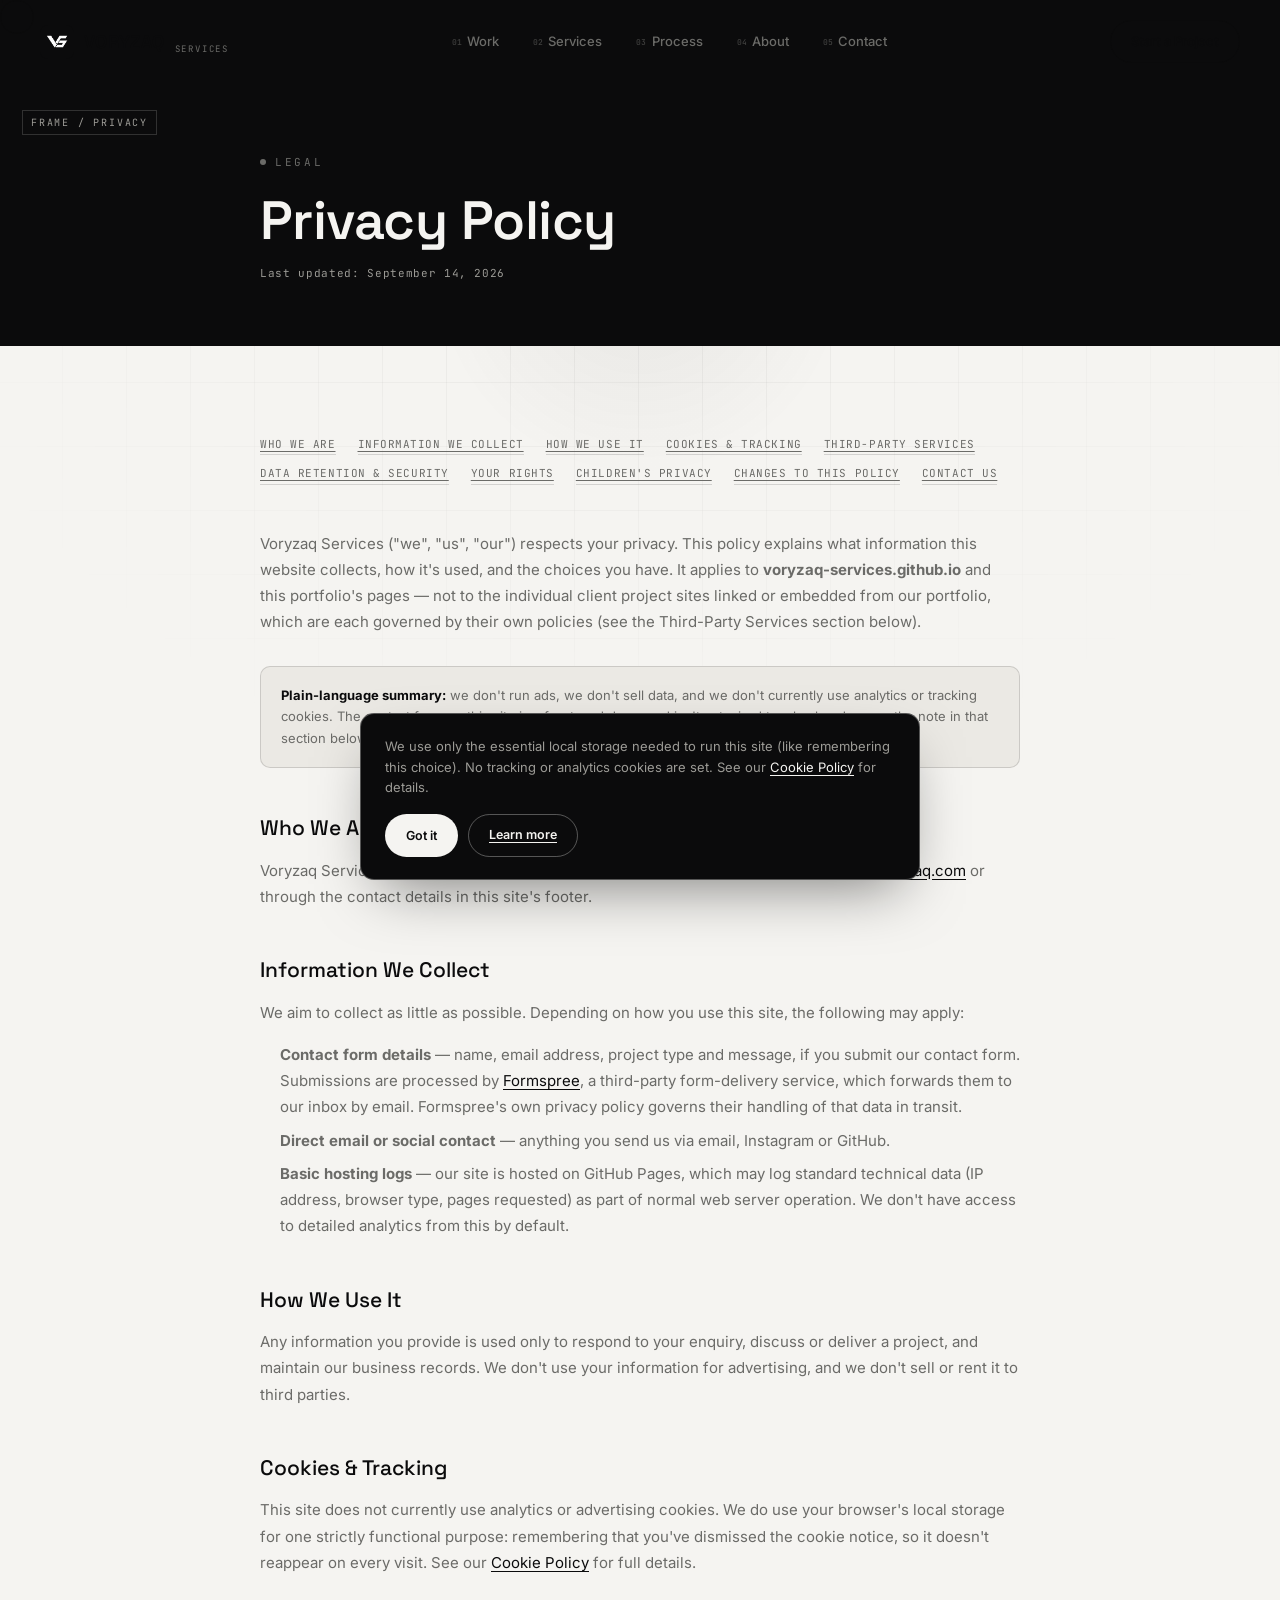
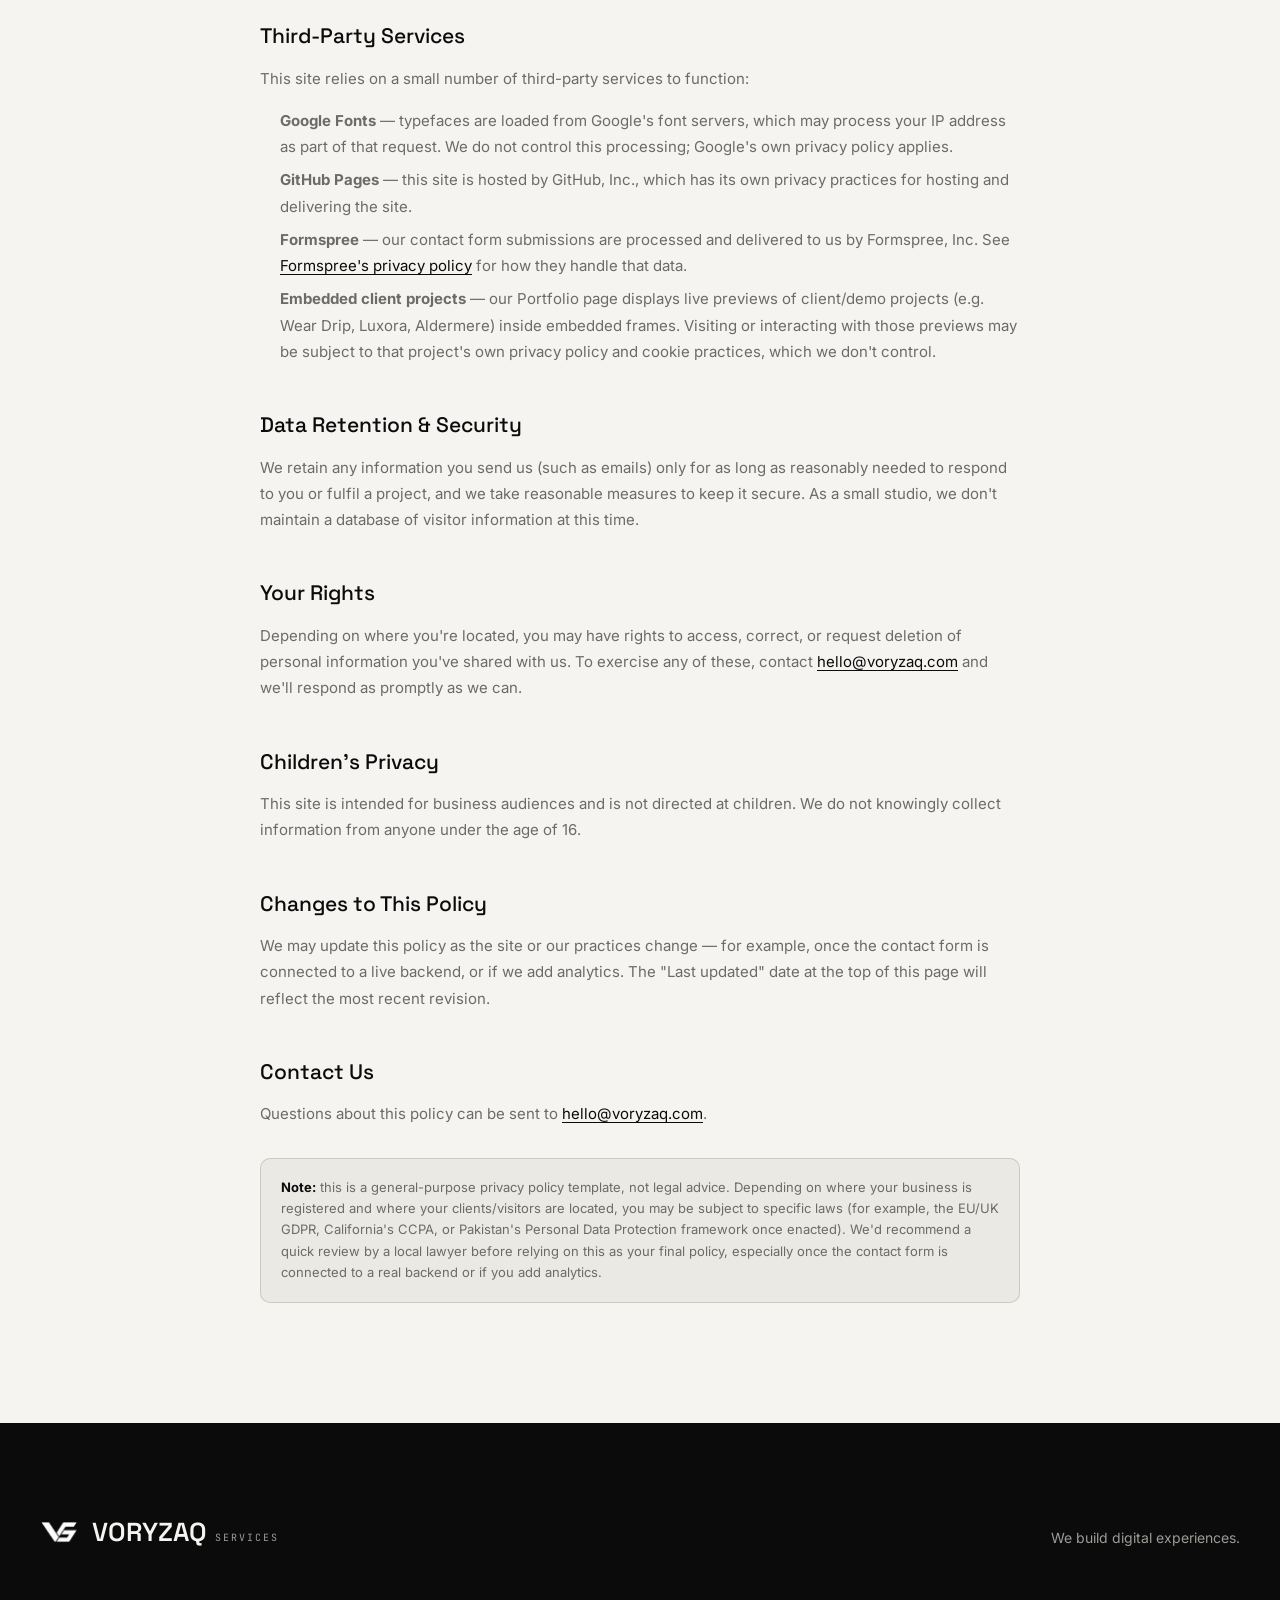
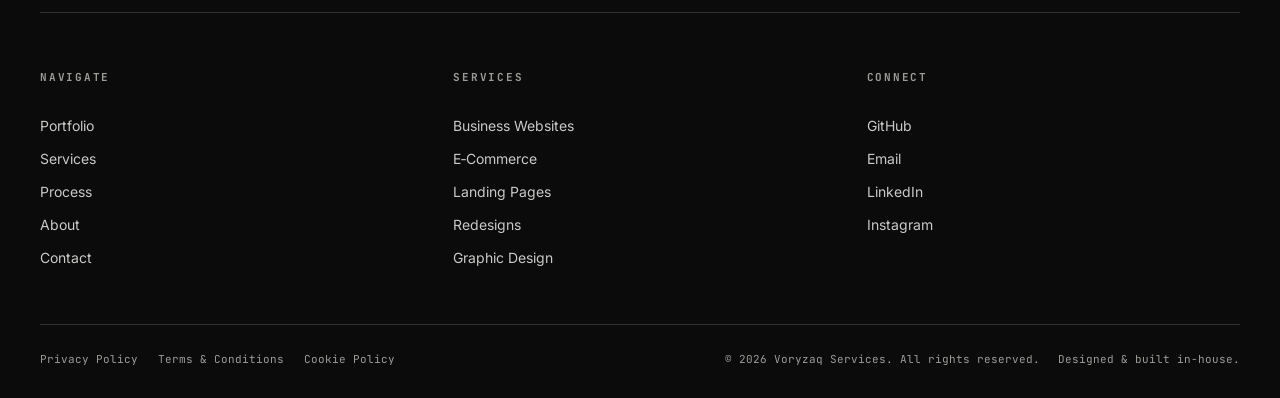
<file: privacy.html>
<!DOCTYPE html>
<html lang="en">
<head>
<meta charset="UTF-8">
<meta name="viewport" content="width=device-width, initial-scale=1.0">
<title>Privacy Policy — Voryzaq Services</title>
<meta name="description" content="How Voryzaq Services collects, uses and protects information on this website.">
<meta property="og:type" content="website">
<meta property="og:url" content="https://voryzaq-services.github.io/voryzaq-services-Portfolio-/privacy.html">
<meta property="og:title" content="Privacy Policy — Voryzaq Services">
<meta property="og:description" content="How Voryzaq Services collects, uses and protects information on this website.">
<meta property="og:image" content="https://voryzaq-services.github.io/voryzaq-services-Portfolio-/assets/og-image.png">
<meta property="og:image:width" content="1200">
<meta property="og:image:height" content="630">
<meta name="twitter:card" content="summary_large_image">
<meta name="twitter:title" content="Privacy Policy — Voryzaq Services">
<meta name="twitter:description" content="How Voryzaq Services collects, uses and protects information on this website.">
<meta name="twitter:image" content="https://voryzaq-services.github.io/voryzaq-services-Portfolio-/assets/og-image.png">

<link rel="preconnect" href="https://fonts.googleapis.com">
<link rel="preconnect" href="https://fonts.gstatic.com" crossorigin>
<link href="https://fonts.googleapis.com/css2?family=Space+Grotesk:wght@300..700&family=Inter:wght@400;500;600&family=JetBrains+Mono:wght@400;500&display=swap" rel="stylesheet">

<link rel="stylesheet" href="css/style.css">
<link rel="icon" type="image/png" sizes="32x32" href="assets/favicon-32.png">
<link rel="apple-touch-icon" sizes="180x180" href="assets/favicon-180.png">
<link rel="icon" type="image/png" sizes="512x512" href="assets/favicon-512.png">
</head>
<body>

<!-- ===== PRELOADER ===== -->
<div class="preloader" id="preloader">
  <div class="preloader-mark">
    <img src="assets/logo-icon.png" alt="Voryzaq Services" class="preloader-logo">
  </div>
  <div class="preloader-label">VORYZAQ</div>
</div>

<!-- ===== CUSTOM CURSOR ===== -->
<div class="cursor-dot" id="cursorDot"></div>
<div class="cursor-ring" id="cursorRing"></div>

<!-- ===== BLUEPRINT BACKDROP ===== -->
<div class="blueprint" aria-hidden="true">
  <div class="blueprint-grid"></div>
  <div class="blueprint-spot" id="blueprintSpot"></div>
</div>

<!-- ===== NAV ===== -->
<header class="nav" id="siteNav">
  <div class="nav-inner">
    <a href="index.html" class="nav-logo">
      <span class="nav-logo-mark"><img src="assets/logo-icon.png" alt="" class="nav-logo-img"></span>
      VORYZAQ<span class="nav-logo-sub">SERVICES</span>
    </a>
    <nav class="nav-links" id="navLinks">
      <a href="portfolio.html"><span class="nav-idx">01</span>Work</a>
      <a href="index.html#services"><span class="nav-idx">02</span>Services</a>
      <a href="index.html#process"><span class="nav-idx">03</span>Process</a>
      <a href="index.html#about"><span class="nav-idx">04</span>About</a>
      <a href="index.html#contact"><span class="nav-idx">05</span>Contact</a>
    </nav>
    <a href="index.html#contact" class="btn btn-ghost nav-cta">Start a Project</a>
    <button class="nav-burger" id="navBurger" aria-label="Toggle menu" aria-expanded="false">
      <span></span><span></span>
    </button>
  </div>
</header>

<main id="top">

<!-- ===== LEGAL HERO ===== -->
<section class="legal-hero">
  <div class="frame-tag frame-tag--tl light">FRAME / PRIVACY</div>
  <div class="legal-hero-inner">
    <p class="eyebrow reveal"><span class="eyebrow-dot"></span>LEGAL</p>
    <h1 class="legal-hero-title reveal">Privacy Policy</h1>
    <p class="legal-meta reveal">Last updated: September 14, 2026</p>
  </div>
</section>

<!-- ===== CONTENT ===== -->
<section class="legal-section">
  <div class="legal-content reveal">
    <div class="legal-jump reveal">
      <a href="#who-we-are">Who We Are</a>
      <a href="#info-we-collect">Information We Collect</a>
      <a href="#how-we-use-it">How We Use It</a>
      <a href="#cookies-tracking">Cookies &amp; Tracking</a>
      <a href="#third-parties">Third-Party Services</a>
      <a href="#data-retention">Data Retention &amp; Security</a>
      <a href="#your-rights">Your Rights</a>
      <a href="#childrens-privacy">Children's Privacy</a>
      <a href="#changes">Changes to This Policy</a>
      <a href="#contact">Contact Us</a>
    </div>

    <p>Voryzaq Services ("we", "us", "our") respects your privacy. This policy explains what information this website collects, how it's used, and the choices you have. It applies to <strong>voryzaq-services.github.io</strong> and this portfolio's pages — not to the individual client project sites linked or embedded from our portfolio, which are each governed by their own policies (see the Third-Party Services section below).</p>

    <div class="legal-note"><strong>Plain-language summary:</strong> we don't run ads, we don't sell data, and we don't currently use analytics or tracking cookies. The contact form on this site is a front-end demo and isn't yet wired to a backend — see the note in that section below.</div>

    <h2 id="who-we-are">Who We Are</h2>
    <p>Voryzaq Services is a web development and design studio. You can reach us at <a href="mailto:hello@voryzaq.com">hello@voryzaq.com</a> or through the contact details in this site's footer.</p>

    <h2 id="info-we-collect">Information We Collect</h2>
    <p>We aim to collect as little as possible. Depending on how you use this site, the following may apply:</p>
    <ul>
      <li><strong>Contact form details</strong> — name, email address, project type and message, if you submit our contact form. Submissions are processed by <a href="https://formspree.io" target="_blank" rel="noopener">Formspree</a>, a third-party form-delivery service, which forwards them to our inbox by email. Formspree's own privacy policy governs their handling of that data in transit.</li>
      <li><strong>Direct email or social contact</strong> — anything you send us via email, Instagram or GitHub.</li>
      <li><strong>Basic hosting logs</strong> — our site is hosted on GitHub Pages, which may log standard technical data (IP address, browser type, pages requested) as part of normal web server operation. We don't have access to detailed analytics from this by default.</li>
    </ul>

    <h2 id="how-we-use-it">How We Use It</h2>
    <p>Any information you provide is used only to respond to your enquiry, discuss or deliver a project, and maintain our business records. We don't use your information for advertising, and we don't sell or rent it to third parties.</p>

    <h2 id="cookies-tracking">Cookies &amp; Tracking</h2>
    <p>This site does not currently use analytics or advertising cookies. We do use your browser's local storage for one strictly functional purpose: remembering that you've dismissed the cookie notice, so it doesn't reappear on every visit. See our <a href="cookies.html">Cookie Policy</a> for full details.</p>

    <h2 id="third-parties">Third-Party Services</h2>
    <p>This site relies on a small number of third-party services to function:</p>
    <ul>
      <li><strong>Google Fonts</strong> — typefaces are loaded from Google's font servers, which may process your IP address as part of that request. We do not control this processing; Google's own privacy policy applies.</li>
      <li><strong>GitHub Pages</strong> — this site is hosted by GitHub, Inc., which has its own privacy practices for hosting and delivering the site.</li>
      <li><strong>Formspree</strong> — our contact form submissions are processed and delivered to us by Formspree, Inc. See <a href="https://formspree.io/legal/privacy-policy" target="_blank" rel="noopener">Formspree's privacy policy</a> for how they handle that data.</li>
      <li><strong>Embedded client projects</strong> — our Portfolio page displays live previews of client/demo projects (e.g. Wear Drip, Luxora, Aldermere) inside embedded frames. Visiting or interacting with those previews may be subject to that project's own privacy policy and cookie practices, which we don't control.</li>
    </ul>

    <h2 id="data-retention">Data Retention &amp; Security</h2>
    <p>We retain any information you send us (such as emails) only for as long as reasonably needed to respond to you or fulfil a project, and we take reasonable measures to keep it secure. As a small studio, we don't maintain a database of visitor information at this time.</p>

    <h2 id="your-rights">Your Rights</h2>
    <p>Depending on where you're located, you may have rights to access, correct, or request deletion of personal information you've shared with us. To exercise any of these, contact <a href="mailto:hello@voryzaq.com">hello@voryzaq.com</a> and we'll respond as promptly as we can.</p>

    <h2 id="childrens-privacy">Children's Privacy</h2>
    <p>This site is intended for business audiences and is not directed at children. We do not knowingly collect information from anyone under the age of 16.</p>

    <h2 id="changes">Changes to This Policy</h2>
    <p>We may update this policy as the site or our practices change — for example, once the contact form is connected to a live backend, or if we add analytics. The "Last updated" date at the top of this page will reflect the most recent revision.</p>

    <h2 id="contact">Contact Us</h2>
    <p>Questions about this policy can be sent to <a href="mailto:hello@voryzaq.com">hello@voryzaq.com</a>.</p>

    <div class="legal-note"><strong>Note:</strong> this is a general-purpose privacy policy template, not legal advice. Depending on where your business is registered and where your clients/visitors are located, you may be subject to specific laws (for example, the EU/UK GDPR, California's CCPA, or Pakistan's Personal Data Protection framework once enacted). We'd recommend a quick review by a local lawyer before relying on this as your final policy, especially once the contact form is connected to a real backend or if you add analytics.</div>

  </div>
</section>

</main>

<!-- ===== FOOTER ===== -->
<footer class="footer">
  <div class="footer-top">
    <a href="index.html" class="footer-logo">
      <img src="assets/logo-icon.png" alt="" class="footer-logo-img">
      <span class="footer-logo-text">VORYZAQ<span class="footer-logo-sub">SERVICES</span></span>
    </a>
    <p class="footer-tag">We build digital experiences.</p>
  </div>

  <div class="footer-grid">
    <div class="footer-col">
      <h4>Navigate</h4>
      <a href="portfolio.html">Portfolio</a>
      <a href="index.html#services">Services</a>
      <a href="index.html#process">Process</a>
      <a href="index.html#about">About</a>
      <a href="index.html#contact">Contact</a>
    </div>
    <div class="footer-col">
      <h4>Services</h4>
      <a href="index.html#services">Business Websites</a>
      <a href="index.html#services">E‑Commerce</a>
      <a href="index.html#services">Landing Pages</a>
      <a href="index.html#services">Redesigns</a>
      <a href="index.html#services">Graphic Design</a>
    </div>
    <div class="footer-col">
      <h4>Connect</h4>
      <a href="https://github.com/voryzaq-services" target="_blank" rel="noopener">GitHub</a>
      <a href="mailto:hello@voryzaq.com">Email</a>
      <a href="#" target="_blank" rel="noopener">LinkedIn</a>
      <a href="https://www.instagram.com/voryzaq/" target="_blank" rel="noopener">Instagram</a>
    </div>
  </div>

  <div class="footer-bottom">
    <div class="footer-legal">
      <a href="privacy.html">Privacy Policy</a>
      <a href="terms.html">Terms &amp; Conditions</a>
      <a href="cookies.html">Cookie Policy</a>
    </div>
    <div class="footer-copy">
      <span>© 2026 Voryzaq Services. All rights reserved.</span>
      <span>Designed &amp; built in‑house.</span>
    </div>
  </div>
</footer>

<div class="cookie-banner" id="cookieBanner">
  <p>We use only the essential local storage needed to run this site (like remembering this choice). No tracking or analytics cookies are set. See our <a href="cookies.html">Cookie Policy</a> for details.</p>
  <div class="cookie-banner-actions">
    <button class="btn btn-primary" id="cookieAccept" style="background:var(--paper);color:var(--ink);">Got it</button>
    <a href="cookies.html" class="btn btn-outline" style="border-color:var(--line-light-strong);color:var(--paper);">Learn more</a>
  </div>
</div>

<script src="js/script.js"></script>
</body>
</html>
</file>
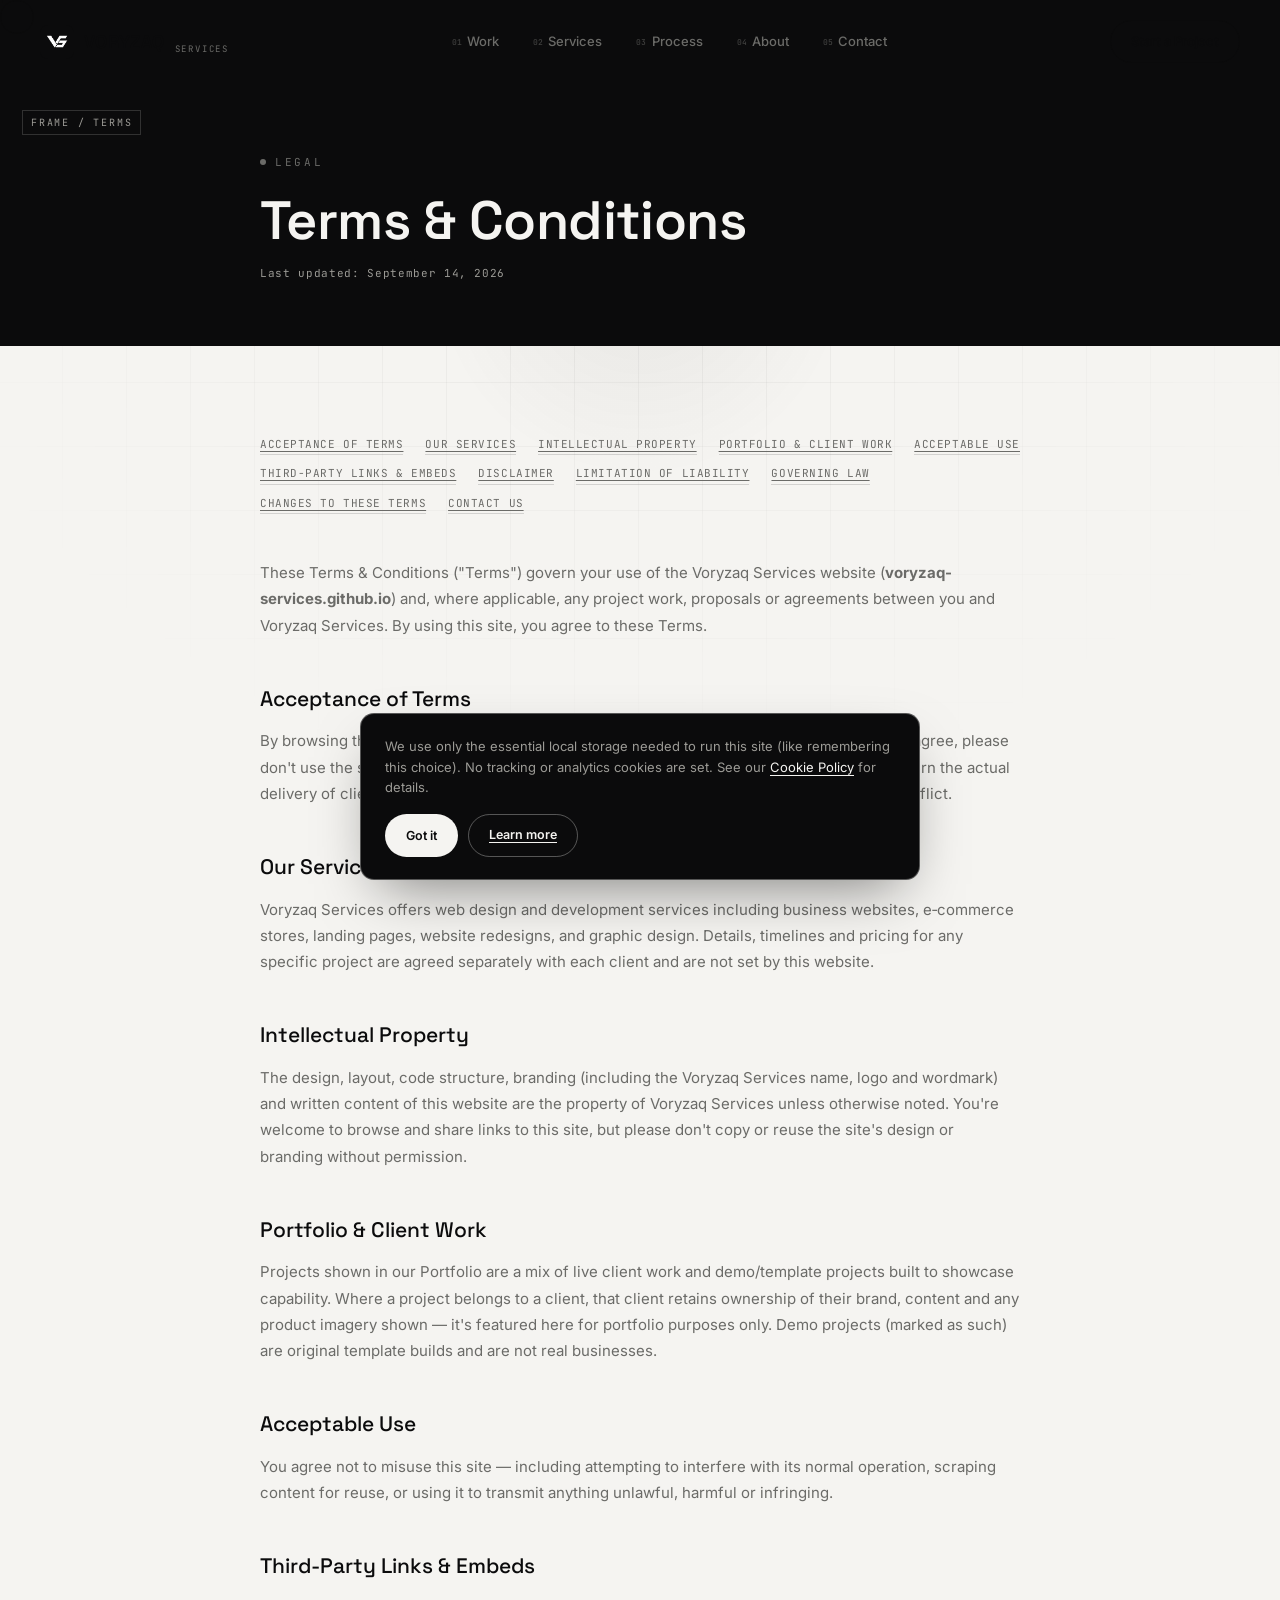
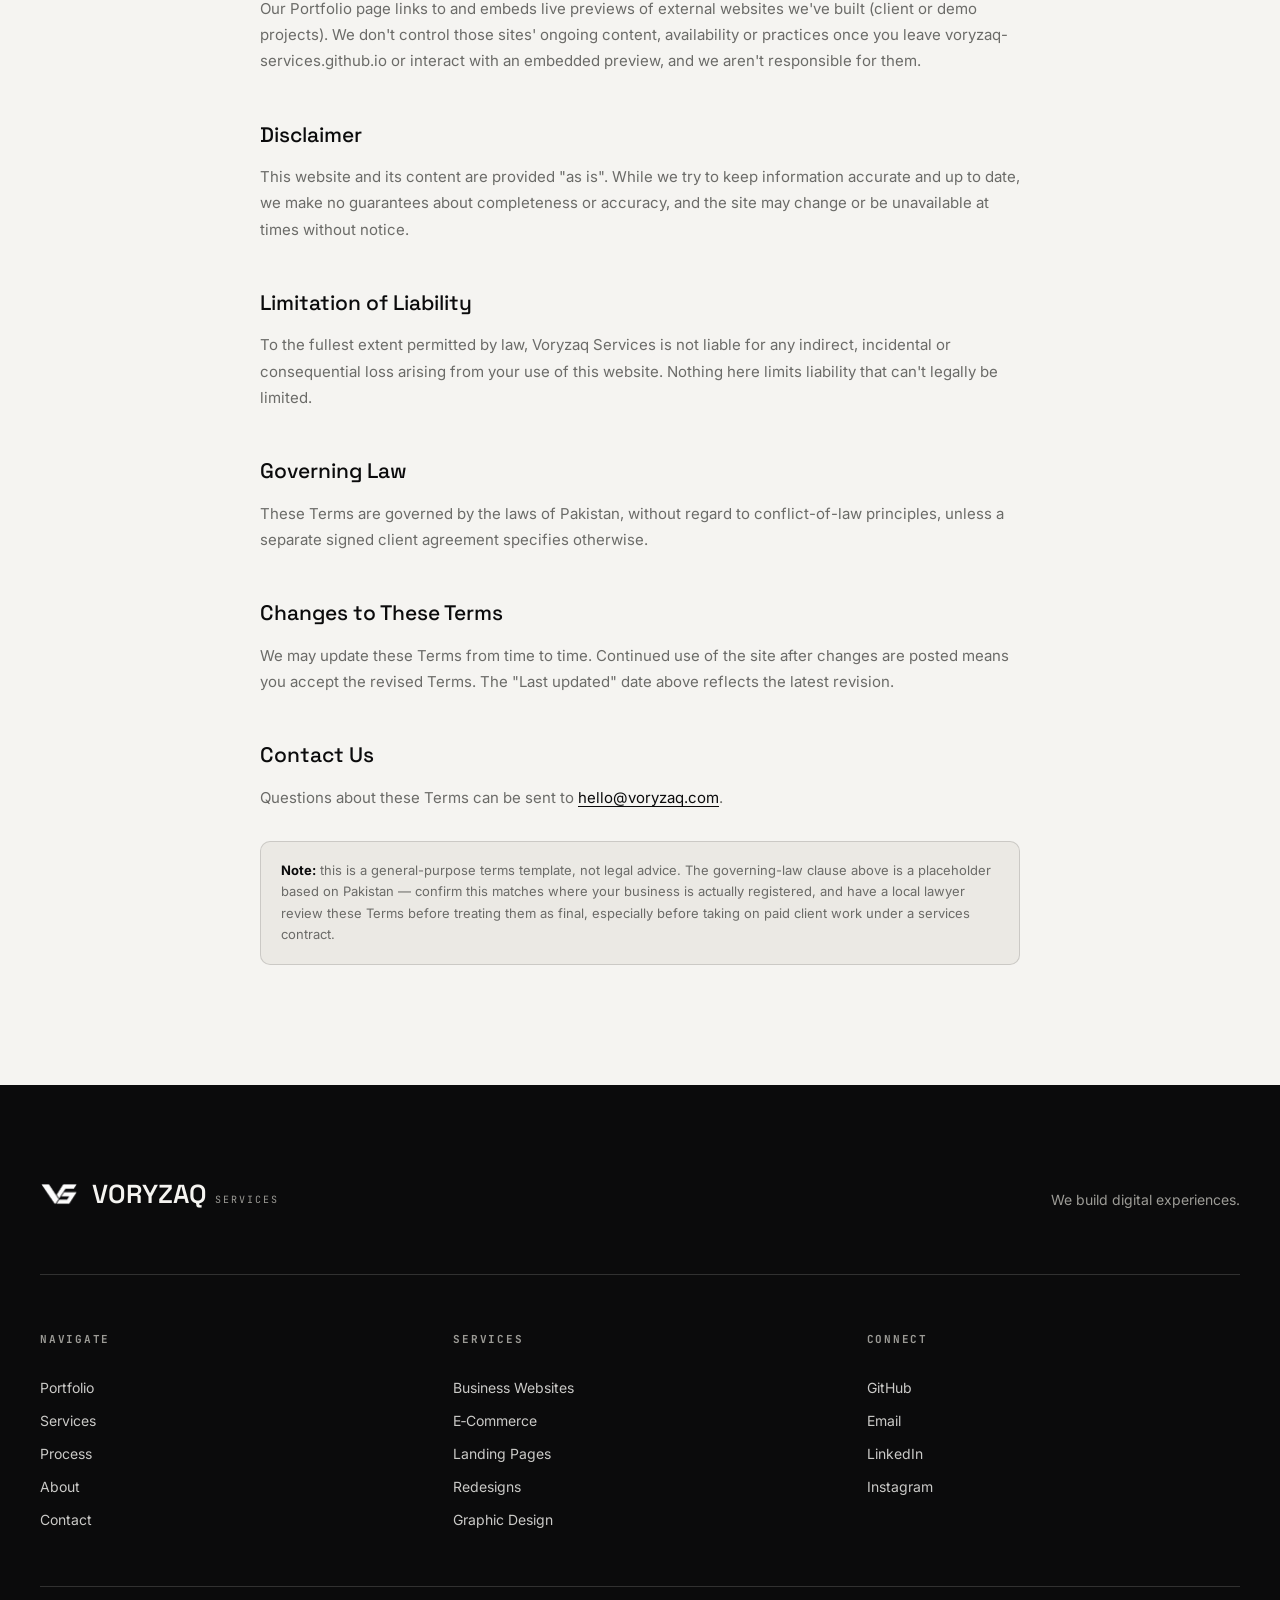
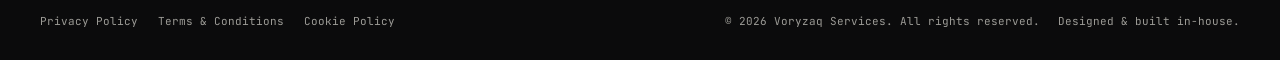
<file: terms.html>
<!DOCTYPE html>
<html lang="en">
<head>
<meta charset="UTF-8">
<meta name="viewport" content="width=device-width, initial-scale=1.0">
<title>Terms &amp; Conditions — Voryzaq Services</title>
<meta name="description" content="The terms that govern use of the Voryzaq Services website.">
<meta property="og:type" content="website">
<meta property="og:url" content="https://voryzaq-services.github.io/voryzaq-services-Portfolio-/terms.html">
<meta property="og:title" content="Terms & Conditions — Voryzaq Services">
<meta property="og:description" content="The terms that govern use of the Voryzaq Services website.">
<meta property="og:image" content="https://voryzaq-services.github.io/voryzaq-services-Portfolio-/assets/og-image.png">
<meta property="og:image:width" content="1200">
<meta property="og:image:height" content="630">
<meta name="twitter:card" content="summary_large_image">
<meta name="twitter:title" content="Terms & Conditions — Voryzaq Services">
<meta name="twitter:description" content="The terms that govern use of the Voryzaq Services website.">
<meta name="twitter:image" content="https://voryzaq-services.github.io/voryzaq-services-Portfolio-/assets/og-image.png">

<link rel="preconnect" href="https://fonts.googleapis.com">
<link rel="preconnect" href="https://fonts.gstatic.com" crossorigin>
<link href="https://fonts.googleapis.com/css2?family=Space+Grotesk:wght@300..700&family=Inter:wght@400;500;600&family=JetBrains+Mono:wght@400;500&display=swap" rel="stylesheet">

<link rel="stylesheet" href="css/style.css">
<link rel="icon" type="image/png" sizes="32x32" href="assets/favicon-32.png">
<link rel="apple-touch-icon" sizes="180x180" href="assets/favicon-180.png">
<link rel="icon" type="image/png" sizes="512x512" href="assets/favicon-512.png">
</head>
<body>

<!-- ===== PRELOADER ===== -->
<div class="preloader" id="preloader">
  <div class="preloader-mark">
    <img src="assets/logo-icon.png" alt="Voryzaq Services" class="preloader-logo">
  </div>
  <div class="preloader-label">VORYZAQ</div>
</div>

<!-- ===== CUSTOM CURSOR ===== -->
<div class="cursor-dot" id="cursorDot"></div>
<div class="cursor-ring" id="cursorRing"></div>

<!-- ===== BLUEPRINT BACKDROP ===== -->
<div class="blueprint" aria-hidden="true">
  <div class="blueprint-grid"></div>
  <div class="blueprint-spot" id="blueprintSpot"></div>
</div>

<!-- ===== NAV ===== -->
<header class="nav" id="siteNav">
  <div class="nav-inner">
    <a href="index.html" class="nav-logo">
      <span class="nav-logo-mark"><img src="assets/logo-icon.png" alt="" class="nav-logo-img"></span>
      VORYZAQ<span class="nav-logo-sub">SERVICES</span>
    </a>
    <nav class="nav-links" id="navLinks">
      <a href="portfolio.html"><span class="nav-idx">01</span>Work</a>
      <a href="index.html#services"><span class="nav-idx">02</span>Services</a>
      <a href="index.html#process"><span class="nav-idx">03</span>Process</a>
      <a href="index.html#about"><span class="nav-idx">04</span>About</a>
      <a href="index.html#contact"><span class="nav-idx">05</span>Contact</a>
    </nav>
    <a href="index.html#contact" class="btn btn-ghost nav-cta">Start a Project</a>
    <button class="nav-burger" id="navBurger" aria-label="Toggle menu" aria-expanded="false">
      <span></span><span></span>
    </button>
  </div>
</header>

<main id="top">

<!-- ===== LEGAL HERO ===== -->
<section class="legal-hero">
  <div class="frame-tag frame-tag--tl light">FRAME / TERMS</div>
  <div class="legal-hero-inner">
    <p class="eyebrow reveal"><span class="eyebrow-dot"></span>LEGAL</p>
    <h1 class="legal-hero-title reveal">Terms &amp; Conditions</h1>
    <p class="legal-meta reveal">Last updated: September 14, 2026</p>
  </div>
</section>

<!-- ===== CONTENT ===== -->
<section class="legal-section">
  <div class="legal-content reveal">
    <div class="legal-jump reveal">
      <a href="#acceptance">Acceptance of Terms</a>
      <a href="#services">Our Services</a>
      <a href="#ip">Intellectual Property</a>
      <a href="#portfolio-work">Portfolio &amp; Client Work</a>
      <a href="#acceptable-use">Acceptable Use</a>
      <a href="#third-party-links">Third-Party Links &amp; Embeds</a>
      <a href="#disclaimer">Disclaimer</a>
      <a href="#liability">Limitation of Liability</a>
      <a href="#governing-law">Governing Law</a>
      <a href="#changes">Changes to These Terms</a>
      <a href="#contact">Contact Us</a>
    </div>

    <p>These Terms &amp; Conditions ("Terms") govern your use of the Voryzaq Services website (<strong>voryzaq-services.github.io</strong>) and, where applicable, any project work, proposals or agreements between you and Voryzaq Services. By using this site, you agree to these Terms.</p>

    <h2 id="acceptance">Acceptance of Terms</h2>
    <p>By browsing this website or contacting us through it, you agree to these Terms. If you don't agree, please don't use the site. Separate written agreements (e.g. a project proposal or contract) will govern the actual delivery of client work and take precedence over this general website policy where they conflict.</p>

    <h2 id="services">Our Services</h2>
    <p>Voryzaq Services offers web design and development services including business websites, e‑commerce stores, landing pages, website redesigns, and graphic design. Details, timelines and pricing for any specific project are agreed separately with each client and are not set by this website.</p>

    <h2 id="ip">Intellectual Property</h2>
    <p>The design, layout, code structure, branding (including the Voryzaq Services name, logo and wordmark) and written content of this website are the property of Voryzaq Services unless otherwise noted. You're welcome to browse and share links to this site, but please don't copy or reuse the site's design or branding without permission.</p>

    <h2 id="portfolio-work">Portfolio &amp; Client Work</h2>
    <p>Projects shown in our Portfolio are a mix of live client work and demo/template projects built to showcase capability. Where a project belongs to a client, that client retains ownership of their brand, content and any product imagery shown — it's featured here for portfolio purposes only. Demo projects (marked as such) are original template builds and are not real businesses.</p>

    <h2 id="acceptable-use">Acceptable Use</h2>
    <p>You agree not to misuse this site — including attempting to interfere with its normal operation, scraping content for reuse, or using it to transmit anything unlawful, harmful or infringing.</p>

    <h2 id="third-party-links">Third-Party Links &amp; Embeds</h2>
    <p>Our Portfolio page links to and embeds live previews of external websites we've built (client or demo projects). We don't control those sites' ongoing content, availability or practices once you leave voryzaq-services.github.io or interact with an embedded preview, and we aren't responsible for them.</p>

    <h2 id="disclaimer">Disclaimer</h2>
    <p>This website and its content are provided "as is". While we try to keep information accurate and up to date, we make no guarantees about completeness or accuracy, and the site may change or be unavailable at times without notice.</p>

    <h2 id="liability">Limitation of Liability</h2>
    <p>To the fullest extent permitted by law, Voryzaq Services is not liable for any indirect, incidental or consequential loss arising from your use of this website. Nothing here limits liability that can't legally be limited.</p>

    <h2 id="governing-law">Governing Law</h2>
    <p>These Terms are governed by the laws of Pakistan, without regard to conflict-of-law principles, unless a separate signed client agreement specifies otherwise.</p>

    <h2 id="changes">Changes to These Terms</h2>
    <p>We may update these Terms from time to time. Continued use of the site after changes are posted means you accept the revised Terms. The "Last updated" date above reflects the latest revision.</p>

    <h2 id="contact">Contact Us</h2>
    <p>Questions about these Terms can be sent to <a href="mailto:hello@voryzaq.com">hello@voryzaq.com</a>.</p>

    <div class="legal-note"><strong>Note:</strong> this is a general-purpose terms template, not legal advice. The governing-law clause above is a placeholder based on Pakistan — confirm this matches where your business is actually registered, and have a local lawyer review these Terms before treating them as final, especially before taking on paid client work under a services contract.</div>

  </div>
</section>

</main>

<!-- ===== FOOTER ===== -->
<footer class="footer">
  <div class="footer-top">
    <a href="index.html" class="footer-logo">
      <img src="assets/logo-icon.png" alt="" class="footer-logo-img">
      <span class="footer-logo-text">VORYZAQ<span class="footer-logo-sub">SERVICES</span></span>
    </a>
    <p class="footer-tag">We build digital experiences.</p>
  </div>

  <div class="footer-grid">
    <div class="footer-col">
      <h4>Navigate</h4>
      <a href="portfolio.html">Portfolio</a>
      <a href="index.html#services">Services</a>
      <a href="index.html#process">Process</a>
      <a href="index.html#about">About</a>
      <a href="index.html#contact">Contact</a>
    </div>
    <div class="footer-col">
      <h4>Services</h4>
      <a href="index.html#services">Business Websites</a>
      <a href="index.html#services">E‑Commerce</a>
      <a href="index.html#services">Landing Pages</a>
      <a href="index.html#services">Redesigns</a>
      <a href="index.html#services">Graphic Design</a>
    </div>
    <div class="footer-col">
      <h4>Connect</h4>
      <a href="https://github.com/voryzaq-services" target="_blank" rel="noopener">GitHub</a>
      <a href="mailto:hello@voryzaq.com">Email</a>
      <a href="#" target="_blank" rel="noopener">LinkedIn</a>
      <a href="https://www.instagram.com/voryzaq/" target="_blank" rel="noopener">Instagram</a>
    </div>
  </div>

  <div class="footer-bottom">
    <div class="footer-legal">
      <a href="privacy.html">Privacy Policy</a>
      <a href="terms.html">Terms &amp; Conditions</a>
      <a href="cookies.html">Cookie Policy</a>
    </div>
    <div class="footer-copy">
      <span>© 2026 Voryzaq Services. All rights reserved.</span>
      <span>Designed &amp; built in‑house.</span>
    </div>
  </div>
</footer>

<div class="cookie-banner" id="cookieBanner">
  <p>We use only the essential local storage needed to run this site (like remembering this choice). No tracking or analytics cookies are set. See our <a href="cookies.html">Cookie Policy</a> for details.</p>
  <div class="cookie-banner-actions">
    <button class="btn btn-primary" id="cookieAccept" style="background:var(--paper);color:var(--ink);">Got it</button>
    <a href="cookies.html" class="btn btn-outline" style="border-color:var(--line-light-strong);color:var(--paper);">Learn more</a>
  </div>
</div>

<script src="js/script.js"></script>
</body>
</html>
</file>
<file: css/style.css>
/* ============================================================
   VORYZAQ SERVICES — stylesheet
   Tokens: pure ink/paper monochrome, no color accent.
   Signature: blueprint grid + frame markers (design-tool motif).
   ============================================================ */

@media (prefers-reduced-motion: no-preference) {
  html { scroll-behavior: smooth; }
}

* { box-sizing: border-box; margin: 0; padding: 0; }

:root{
  --ink:#0b0b0c;
  --ink-soft:#151516;
  --ink-elevated:#1c1c1d;
  --paper:#f5f4f1;
  --paper-soft:#ebe9e4;
  --line-dark: rgba(11,11,12,.14);
  --line-dark-strong: rgba(11,11,12,.28);
  --line-light: rgba(245,244,241,.16);
  --line-light-strong: rgba(245,244,241,.32);
  --muted-dark:#6b6b68;
  --muted-light:#9c9b96;
  --white:#ffffff;
  --black:#000000;

  --ff-display:'Space Grotesk', sans-serif;
  --ff-body:'Inter', sans-serif;
  --ff-mono:'JetBrains Mono', monospace;

  --ease: cubic-bezier(.16,.84,.32,1);
  --nav-h: 84px;
}

html, body{ height:100%; }

body{
  background: var(--paper);
  color: var(--ink);
  font-family: var(--ff-body);
  font-size: 16px;
  line-height: 1.5;
  -webkit-font-smoothing: antialiased;
  overflow-x: hidden;
  cursor: none;
}

a{ color:inherit; text-decoration:none; }
ul{ list-style:none; }
img{ max-width:100%; display:block; }
button{ font-family:inherit; cursor:none; border:none; background:none; color:inherit; }
input, select, textarea{ font-family:inherit; cursor:auto; }

::selection{ background: var(--ink); color: var(--paper); }

.section--dark ::selection{ background: var(--paper); color: var(--ink); }

@media (hover:none){
  body, button, a { cursor:auto; }
  .cursor-dot, .cursor-ring{ display:none; }
}

/* ===================== CURSOR ===================== */
.cursor-dot, .cursor-ring{
  position: fixed; top:0; left:0; pointer-events:none; z-index: 9999;
  border-radius: 50%;
  transform: translate(-50%,-50%);
  will-change: transform;
}
.cursor-dot{
  width:6px; height:6px; background: var(--ink);
  transition: background .25s var(--ease), width .25s var(--ease), height .25s var(--ease);
}
.cursor-ring{
  width:34px; height:34px; border:1px solid var(--line-dark-strong);
  transition: width .3s var(--ease), height .3s var(--ease), border-color .3s var(--ease), background .3s var(--ease);
}
body.cursor-invert .cursor-dot{ background: var(--paper); }
body.cursor-invert .cursor-ring{ border-color: var(--line-light-strong); }
.cursor-ring.is-active{ width:56px; height:56px; background: rgba(11,11,12,.05); }
body.cursor-invert .cursor-ring.is-active{ background: rgba(245,244,241,.08); }

/* ===================== PRELOADER ===================== */
.preloader{
  position: fixed; inset:0; z-index: 10000;
  background: var(--ink);
  display:flex; flex-direction:column; align-items:center; justify-content:center;
  gap: 18px;
  transition: opacity .7s var(--ease), visibility .7s var(--ease);
}
.preloader.is-hidden{ opacity:0; visibility:hidden; }
.preloader-mark{ width:110px; }
.preloader-logo{
  width:100%; height:auto; display:block;
  opacity:0; transform: scale(.85);
  animation: logoIn .9s var(--ease) forwards .15s;
  filter: drop-shadow(0 0 26px rgba(245,244,241,.1));
}
@keyframes logoIn{ to{ opacity:1; transform: scale(1); } }
.preloader-label{
  font-family: var(--ff-mono); font-size:11px; letter-spacing:.35em;
  color: var(--muted-light); opacity:0; animation: fadeUp .6s var(--ease) forwards .5s;
}
@keyframes fadeUp{ from{ opacity:0; transform:translateY(6px);} to{opacity:1; transform:translateY(0);} }

/* ===================== BLUEPRINT BACKDROP ===================== */
.blueprint{ position:fixed; inset:0; z-index:0; pointer-events:none; overflow:hidden; }
.blueprint-grid{
  position:absolute; inset:-2px;
  background-image:
    linear-gradient(var(--line-dark) 1px, transparent 1px),
    linear-gradient(90deg, var(--line-dark) 1px, transparent 1px);
  background-size: 64px 64px;
  opacity: .5;
  mask-image: radial-gradient(circle at 50% 0%, black, transparent 75%);
}
.blueprint-spot{
  position:absolute; width:420px; height:420px; border-radius:50%;
  background: radial-gradient(circle, rgba(11,11,12,.06), transparent 70%);
  transform: translate(-50%,-50%);
  top:30%; left:50%;
  transition: opacity .4s ease;
}
.section--dark ~ .blueprint .blueprint-spot,
body.on-dark .blueprint-spot{ background: radial-gradient(circle, rgba(245,244,241,.07), transparent 70%); }

/* ===================== FRAME TAGS (signature) ===================== */
.frame-tag{
  position:absolute; top:22px; left:22px;
  font-family: var(--ff-mono); font-size:10px; letter-spacing:.18em;
  color: var(--muted-dark);
  padding: 4px 8px; border:1px solid var(--line-dark);
  z-index:2; text-transform:uppercase;
}
.frame-tag--tr{ left:auto; right:22px; }
.frame-tag.light{ color: var(--muted-light); border-color: var(--line-light); }
@media (max-width:720px){ .frame-tag{ display:none; } }

/* ===================== BUTTONS ===================== */
.btn{
  display:inline-flex; align-items:center; justify-content:center; gap:9px;
  font-family: var(--ff-body); font-weight:600; font-size:14px;
  padding: 14px 26px; border-radius: 100px;
  border: 1px solid transparent;
  transition: transform .45s var(--ease), background .3s ease, color .3s ease, border-color .3s ease;
  white-space: nowrap;
}
.btn svg{ transition: transform .35s var(--ease); position:relative; }
.btn:hover svg{ transform: translate(3px,-3px); }

.btn-primary{ background: var(--ink); color: var(--paper); }
.btn-primary:hover{ background:#000; }

.btn-outline{ border-color: var(--line-dark-strong); color: var(--ink); }
.btn-outline:hover{ background: var(--ink); color: var(--paper); border-color: var(--ink); }

.btn-ghost{ border-color: var(--line-dark-strong); font-size:13px; padding:11px 20px; color:var(--ink); }
.btn-ghost:hover{ background: var(--ink); color:var(--paper); }

.btn-light{ border-color: var(--line-light-strong); color: var(--paper); }
.btn-light:hover{ background: var(--paper); color: var(--ink); border-color: var(--paper); }

.btn-lg{ padding:18px 34px; font-size:15px; }
.btn-full{ width:100%; }

/* magnetic hover handled via JS transform */
.magnetic{ will-change: transform; }

/* ===================== NAV ===================== */
.nav{
  position:fixed; top:0; left:0; right:0; z-index: 1000;
  height: var(--nav-h);
  display:flex; align-items:center;
  transition: transform .5s var(--ease), background .4s ease, border-color .4s ease;
  border-bottom: 1px solid transparent;
}
.nav.is-scrolled{
  background: rgba(245,244,241,.78);
  backdrop-filter: blur(14px) saturate(140%);
  border-bottom-color: var(--line-dark);
}
.nav.is-hidden{ transform: translateY(-100%); }

.nav-inner{
  width:100%; max-width:1360px; margin:0 auto; padding: 0 40px;
  display:flex; align-items:center; justify-content:space-between; gap: 24px;
}
.nav-logo{
  font-family: var(--ff-display); font-weight:600; font-size:18px; letter-spacing:.02em;
  display:flex; align-items:center; gap:10px;
}
.nav-logo-mark{
  width:34px; height:34px; background: var(--ink); border-radius:8px;
  display:flex; align-items:center; justify-content:center; flex-shrink:0;
  transition: transform .35s var(--ease);
}
.nav-logo:hover .nav-logo-mark{ transform: rotate(-6deg) scale(1.05); }
.nav-logo-img{ width:62%; height:auto; display:block; }
.nav-logo-sub{
  font-family: var(--ff-mono); font-size:9px; letter-spacing:.2em; color: var(--muted-dark);
  align-self:flex-end; margin-bottom:2px; font-weight:400;
}
.nav-links{ display:flex; align-items:center; gap: 34px; }
.nav-links a{
  font-size:13px; font-weight:500; display:flex; align-items:center; gap:5px;
  color: var(--muted-dark); transition: color .25s ease;
  position:relative; padding: 4px 0;
}
.nav-links a:hover{ color: var(--ink); }
.nav-links a::after{
  content:''; position:absolute; left:0; bottom:0; width:0; height:1px; background: var(--ink);
  transition: width .3s var(--ease);
}
.nav-links a:hover::after{ width:100%; }
.nav-idx{ font-family: var(--ff-mono); font-size:8px; color: var(--muted-dark); opacity:.55; letter-spacing:.02em; }

.nav-burger{ display:none; flex-direction:column; gap:5px; width:22px; }
.nav-burger span{ height:1px; background: var(--ink); width:100%; transition: transform .3s ease, opacity .3s ease; }

@media (max-width: 900px){
  .nav-links{ display:none; }
  .nav-cta{ display:none; }
  .nav-burger{ display:flex; }
}

/* ===================== SHARED SECTION LAYOUT ===================== */
main, .cta, .footer{ position:relative; z-index:1; }
.section{
  position:relative;
  padding: 140px 40px;
  max-width:1360px; margin:0 auto;
}
.section-head{ max-width: 640px; margin-bottom: 64px; }
.section-head--split{
  max-width:none; display:flex; align-items:flex-end; justify-content:space-between;
  gap: 30px; flex-wrap:wrap;
}
.section-head--split > div{ max-width:640px; }
.work-head-link{ flex-shrink:0; }
@media (max-width:640px){ .section-head--split{ align-items:flex-start; } }
.eyebrow{
  font-family: var(--ff-mono); font-size:11px; letter-spacing:.24em; text-transform:uppercase;
  color: var(--muted-dark); display:flex; align-items:center; gap:9px; margin-bottom:22px;
}
.eyebrow-dot{ width:6px; height:6px; border-radius:50%; background: currentColor; }
.section-title{
  font-family: var(--ff-display); font-weight:500;
  font-size: clamp(30px, 4vw, 46px); line-height:1.12; letter-spacing:-.01em;
}
.section-title em{ font-style: italic; font-weight:300; opacity:.6; }

.section--dark{
  background: var(--ink); color: var(--paper);
}
.section--dark .eyebrow{ color: var(--muted-light); }

@media (max-width:720px){ .section{ padding:100px 24px; } }

/* ===================== HERO ===================== */
.hero{
  position:relative; min-height:100vh;
  background: var(--ink); color: var(--paper);
  display:flex; flex-direction:column; justify-content:center;
  padding: calc(var(--nav-h) + 40px) 40px 0;
  overflow:hidden;
}
.hero .frame-tag{
  top: calc(var(--nav-h) + 26px);
  color: var(--muted-light); border-color: var(--line-light);
}
#scrollCoord{ font-variant-numeric: tabular-nums; }

.hero-inner{ max-width:1360px; margin: 0 auto; width:100%; padding-bottom: 90px; }

.hero .eyebrow{ color: var(--muted-light); }

.hero-title{
  font-family: var(--ff-display); font-weight:600;
  font-size: clamp(48px, 9vw, 118px);
  line-height: .96; letter-spacing:-.02em;
  margin-bottom: 44px;
}
.hero-title em{ font-style:italic; font-weight:300; color: var(--muted-light); }
.reveal-line{ display:block; overflow:hidden; }
.reveal-inner{ display:block; transform: translateY(110%); transition: transform .9s var(--ease); }
.hero-title .reveal-line:nth-child(1) .reveal-inner{ transition-delay:.15s; }
.hero-title .reveal-line:nth-child(2) .reveal-inner{ transition-delay:.26s; }
.hero-title .reveal-line:nth-child(3) .reveal-inner{ transition-delay:.37s; }
body.loaded .reveal-inner{ transform: translateY(0); }

.hero-foot{
  display:flex; justify-content:space-between; align-items:flex-end; gap: 40px; flex-wrap:wrap;
}
.hero-sub{ font-size:16px; color: var(--muted-light); max-width:360px; line-height:1.6; }
.hero-actions{ display:flex; gap:14px; flex-wrap:wrap; }
.hero .btn-primary{ background: var(--paper); color: var(--ink); }
.hero .btn-primary:hover{ background:#fff; }
.hero .btn-outline{ border-color: var(--line-light-strong); color: var(--paper); }
.hero .btn-outline:hover{ background: var(--paper); color: var(--ink); border-color: var(--paper); }

/* marquee */
.marquee{
  border-top: 1px solid var(--line-light); margin-top: 60px;
  overflow:hidden; padding: 20px 0;
}
.marquee-track{
  display:flex; gap: 28px; width:max-content;
  font-family: var(--ff-mono); font-size:13px; letter-spacing:.14em; color: var(--muted-light);
  animation: marquee 26s linear infinite;
}
.marquee-sep{ color: var(--muted-dark); }
@keyframes marquee{ from{ transform:translateX(0);} to{ transform:translateX(-50%);} }

/* ===================== REVEAL ON SCROLL ===================== */
.reveal{
  opacity:0; transform: translateY(28px);
  transition: opacity .8s var(--ease), transform .8s var(--ease);
}
.reveal.is-visible{ opacity:1; transform:translateY(0); }

@media (prefers-reduced-motion: reduce){
  .reveal, .reveal-inner{ opacity:1 !important; transform:none !important; transition:none !important; }
  .marquee-track, .preloader-logo{ animation: none !important; opacity:1 !important; transform:none !important; }
  .pf-live-dot, .work-live-dot{ animation: none !important; }
}

/* ===================== SERVICES ===================== */
.services-grid{
  display:grid; grid-template-columns: repeat(2, 1fr); gap: 1px;
  background: var(--line-dark); border: 1px solid var(--line-dark);
}
.service-card{
  background: var(--paper); padding: 48px 44px; position:relative;
  transition: background .35s ease;
}
.service-card:hover{ background: var(--paper-soft); }
.service-num{
  font-family: var(--ff-mono); font-size:12px; color: var(--muted-dark);
  display:block; margin-bottom: 28px;
}
.service-card h3{
  font-family: var(--ff-display); font-size:24px; font-weight:500; margin-bottom:14px;
}
.service-card p{ color: var(--muted-dark); font-size:14.5px; line-height:1.65; max-width:420px; margin-bottom:20px; }
.service-tags{ font-family: var(--ff-mono); font-size:10.5px; letter-spacing:.06em; color: var(--muted-dark); text-transform:uppercase; }
.service-card--wide{ grid-column: span 2; }
.service-card--wide .service-tags{ display:block; }

@media (max-width:760px){
  .services-grid{ grid-template-columns:1fr; }
  .service-card{ padding:36px 28px; }
  .service-card--wide{ grid-column: span 1; }
}

/* ===================== WORK ===================== */
.work-grid{
  display:grid; grid-template-columns: repeat(3, 1fr); gap: 28px; margin-bottom: 56px;
}
.work-card{ display:flex; flex-direction:column; gap:16px; transition: transform .4s var(--ease); }
.work-card:hover{ transform: translateY(-6px); }
.work-preview{
  border: 1px solid var(--line-light); border-radius: 10px; overflow:hidden;
  background: var(--ink-soft); aspect-ratio: 4/3; display:flex; flex-direction:column;
  transition: border-color .35s ease, transform .15s ease-out;
  transform-style: preserve-3d; will-change: transform;
}
.work-card:hover .work-preview{ border-color: var(--line-light-strong); }
.browser-chrome{
  display:flex; gap:6px; padding:12px 14px; border-bottom:1px solid var(--line-light);
}
.browser-chrome span{ width:7px; height:7px; border-radius:50%; background: var(--line-light-strong); }
.work-preview-body{ flex:1; padding: 22px; display:flex; flex-direction:column; gap:12px; justify-content:center; }
.wp-line{ height:8px; border-radius:2px; background: var(--line-light-strong); }
.wp-line--lg{ width:70%; height:14px; }
.wp-line--md{ width:50%; }
.wp-line--sm{ width:30%; }
.wp-blocks{ display:flex; gap:10px; margin-top:8px; }
.wp-blocks span{ flex:1; aspect-ratio:1; background: var(--line-light); border-radius:4px; }
.wp-grid-mini{ display:grid; grid-template-columns: repeat(3,1fr); gap:8px; }
.wp-grid-mini span{ aspect-ratio:1; background: var(--line-light); border-radius:3px; }
.wp-circle{ width:44px; height:44px; border-radius:50%; border:1px solid var(--line-light-strong); align-self:center; }

.work-meta{ display:flex; align-items:center; justify-content:space-between; }
.work-meta h3{ font-family: var(--ff-display); font-size:18px; font-weight:500; }
.work-link{
  font-family: var(--ff-mono); font-size:11px; color: var(--muted-light);
  display:flex; align-items:center; gap:6px;
}
.work-cat{
  font-family: var(--ff-mono); font-size:10px; letter-spacing:.1em; text-transform:uppercase;
  color: var(--muted-light);
}
.work-foot{ display:flex; align-items:center; justify-content:space-between; gap:10px; }
.work-live{ display:flex; align-items:center; gap:6px; font-family: var(--ff-mono); font-size:9.5px; letter-spacing:.08em; text-transform:uppercase; color: var(--paper); flex-shrink:0; }
.work-live-dot{ width:6px; height:6px; border-radius:50%; background: var(--paper); animation: pulseDot 1.8s ease-in-out infinite; }

/* live iframe preview — actual site, zoomed out to read as a thumbnail */
.live-embed{ position:relative; flex:1; overflow:hidden; background: var(--paper); pointer-events:none; }
.live-embed iframe{
  position:absolute; top:0; left:0; width:400%; height:400%;
  transform: scale(.25); transform-origin: top left; border:0;
}
@media (hover:hover){
  .live-embed iframe{ filter: grayscale(1) contrast(1.05); transition: filter .5s ease; }
  .work-card:hover .live-embed iframe, .portfolio-card:hover .live-embed iframe{ filter: grayscale(0); }
}
@media (prefers-reduced-motion: reduce){
  .live-embed iframe{ transition: none; }
}
.work-more{ display:flex; justify-content:center; }
.btn-ghost-light{
  font-family: var(--ff-mono); font-size:12px; letter-spacing:.04em; color: var(--muted-light);
  display:inline-flex; align-items:center; gap:8px; padding:10px 4px;
  border-bottom: 1px solid var(--line-light); transition: color .3s ease, border-color .3s ease;
}
.btn-ghost-light:hover{ color: var(--paper); border-color: var(--paper); }

/* graphic-design style preview (no browser chrome — a poster/social-tile mockup) */
.work-preview--poster{ background: var(--ink-elevated); }
.poster-mock{
  flex:1; display:flex; flex-direction:column; justify-content:space-between; padding:22px;
  position:relative;
}
.poster-tag{
  font-family: var(--ff-mono); font-size:10px; letter-spacing:.14em; color: var(--muted-light);
  border:1px solid var(--line-light-strong); width:fit-content; padding:3px 8px; border-radius:100px;
}
.poster-mark{
  width:64px; height:64px; border:1.5px solid var(--paper); border-radius:50%;
  align-self:center; position:relative;
}
.poster-mark::before{
  content:''; position:absolute; inset:14px; border:1px solid var(--paper); transform: rotate(45deg);
}
.poster-lines{ display:flex; flex-direction:column; gap:8px; }
.poster-lines span{ height:7px; background: var(--line-light-strong); border-radius:2px; }
.poster-lines span:first-child{ width:80%; }
.poster-lines span:last-child{ width:45%; }

@media (max-width:900px){ .work-grid{ grid-template-columns:1fr; } }

/* ===================== PROCESS ===================== */
.process-list{ border-top:1px solid var(--line-dark); }
.process-row{
  display:grid; grid-template-columns: 90px 1fr; gap: 32px;
  padding: 40px 0; border-bottom: 1px solid var(--line-dark);
  position:relative; transition: padding-left .4s var(--ease);
}
.process-row:hover{ padding-left: 12px; }
.process-num{ font-family: var(--ff-mono); font-size:13px; color: var(--muted-dark); padding-top:4px; }
.process-body h3{ font-family: var(--ff-display); font-size: clamp(22px,3vw,30px); font-weight:500; margin-bottom:10px; }
.process-body p{ color: var(--muted-dark); max-width:520px; line-height:1.65; font-size:15px; }

@media (max-width:600px){ .process-row{ grid-template-columns: 50px 1fr; gap:18px; } }

/* ===================== ABOUT ===================== */
.about{ background: var(--paper-soft); }
.about-grid{
  display:grid; grid-template-columns: 1fr 1fr; gap: 60px; margin-bottom: 90px;
}
.about-body p{ color: var(--muted-dark); font-size:16px; line-height:1.75; margin-bottom:18px; max-width:480px; }
.why-grid{ display:grid; grid-template-columns: repeat(4,1fr); gap:1px; background: var(--line-dark); border:1px solid var(--line-dark); }
.why-card{ background: var(--paper-soft); padding: 34px 26px; }
.why-card h3{ font-family: var(--ff-display); font-size:17px; font-weight:500; margin-bottom:10px; }
.why-card p{ font-size:13.5px; color: var(--muted-dark); line-height:1.6; }

@media (max-width:900px){ .about-grid{ grid-template-columns:1fr; gap:30px; } .why-grid{ grid-template-columns: repeat(2,1fr); } }

/* ===================== CTA ===================== */
.cta{
  background: var(--ink); color: var(--paper);
  padding: 160px 40px; text-align:center;
  display:flex; flex-direction:column; align-items:center; gap: 22px;
}
.cta-title{ font-family: var(--ff-display); font-weight:500; font-size: clamp(38px,6vw,72px); line-height:1.05; }
.cta-sub{ color: var(--muted-light); font-size:17px; max-width:420px; }
.cta .btn-primary{ background: var(--paper); color: var(--ink); margin-top:14px; }
.cta .btn-primary:hover{ background:#fff; }

/* ===================== CONTACT ===================== */
.contact-grid{ display:grid; grid-template-columns: .9fr 1.1fr; gap: 70px; }
.contact-note{ color: var(--muted-dark); font-size:15px; margin-top:18px; max-width:380px; line-height:1.6; }
.contact-direct{ margin-top: 34px; display:flex; flex-direction:column; gap:12px; }
.contact-direct a{
  font-family: var(--ff-mono); font-size:14px; display:inline-flex; align-items:center; gap:8px;
  width:fit-content; border-bottom: 1px solid var(--line-dark); padding-bottom:3px;
  transition: border-color .3s ease, opacity .3s ease;
}
.contact-direct a:hover{ border-color: var(--ink); opacity:.7; }

.contact-form{ display:flex; flex-direction:column; gap: 20px; }
.field{ display:flex; flex-direction:column; gap:8px; }
.field label{ font-family: var(--ff-mono); font-size:11px; letter-spacing:.1em; text-transform:uppercase; color: var(--muted-dark); }
.field input, .field select, .field textarea{
  background: transparent; border:none; border-bottom: 1px solid var(--line-dark-strong);
  padding: 10px 2px; font-size:15px; color: var(--ink); resize: vertical;
  transition: border-color .3s ease;
}
.field input:focus, .field select:focus, .field textarea:focus{
  outline:none; border-color: var(--ink);
}
.field input::placeholder, .field textarea::placeholder{ color: var(--muted-dark); }
.form-note{ font-size:12px; color: var(--muted-dark); text-align:center; line-height:1.5; }
.field-honeypot{ position:absolute; left:-9999px; width:1px; height:1px; opacity:0; pointer-events:none; }
.btn:disabled{ opacity:.6; cursor:default; pointer-events:none; }

@media (max-width:860px){ .contact-grid{ grid-template-columns:1fr; gap:50px; } }

/* ===================== FOOTER ===================== */
.footer{
  background: var(--ink); color: var(--paper);
  padding: 90px 40px 30px;
}
.footer-top{
  max-width:1360px; margin:0 auto; display:flex; align-items:baseline; justify-content:space-between;
  padding-bottom: 60px; border-bottom:1px solid var(--line-light); flex-wrap:wrap; gap:16px;
}
.footer-logo{ font-family: var(--ff-display); font-size:26px; font-weight:600; display:flex; gap:14px; align-items:center; }
.footer-logo-img{ width:38px; height:auto; }
.footer-logo-text{ display:flex; align-items:baseline; gap:8px; }
.footer-logo-sub{ font-family: var(--ff-mono); font-size:10px; letter-spacing:.2em; color: var(--muted-light); font-weight:400; }
.footer-tag{ color: var(--muted-light); font-size:14px; }

.footer-grid{
  max-width:1360px; margin:0 auto; display:grid; grid-template-columns: repeat(3, 1fr); gap:40px;
  padding: 56px 0;
}
.footer-col h4{ font-family: var(--ff-mono); font-size:11px; letter-spacing:.16em; text-transform:uppercase; color: var(--muted-light); margin-bottom:18px; }
.footer-col{ display:flex; flex-direction:column; gap:12px; }
.footer-col a{ font-size:14px; color: var(--paper); opacity:.82; transition: opacity .25s ease; width:fit-content; }
.footer-col a:hover{ opacity:1; text-decoration: underline; text-underline-offset:4px; }

.footer-bottom{
  max-width:1360px; margin:0 auto; padding-top: 26px; border-top:1px solid var(--line-light);
  display:flex; justify-content:space-between; font-family: var(--ff-mono); font-size:11px; color: var(--muted-light);
  flex-wrap:wrap; gap:16px;
}
.footer-legal{ display:flex; gap:20px; flex-wrap:wrap; }
.footer-legal a{ color: var(--muted-light); transition: color .25s ease; }
.footer-legal a:hover{ color: var(--paper); text-decoration:underline; text-underline-offset:3px; }
.footer-copy{ display:flex; gap:18px; flex-wrap:wrap; }

@media (max-width:700px){
  .footer-grid{ grid-template-columns: 1fr 1fr; }
}

/* ============================================================
   LEGAL PAGES (privacy / terms / cookies)
   ============================================================ */
.legal-hero{
  position:relative; background: var(--ink); color: var(--paper);
  padding: calc(var(--nav-h) + 70px) 40px 64px;
}
.legal-hero .frame-tag{ top: calc(var(--nav-h) + 26px); }
.legal-hero-inner{ max-width:760px; margin:0 auto; }
.legal-hero-title{
  font-family: var(--ff-display); font-weight:600; letter-spacing:-.01em;
  font-size: clamp(32px, 5vw, 54px); line-height:1.05; margin: 18px 0 16px;
}
.legal-meta{ font-family: var(--ff-mono); font-size:11px; color: var(--muted-light); letter-spacing:.06em; }

.legal-section{ padding: 90px 40px; }
.legal-content{ max-width:760px; margin:0 auto; }
.legal-content h2{
  font-family: var(--ff-display); font-size:21px; font-weight:500; margin: 44px 0 14px;
}
.legal-content h2:first-child{ margin-top:0; }
.legal-content p{ color: var(--muted-dark); line-height:1.75; margin-bottom:16px; font-size:15px; }
.legal-content ul{ margin:0 0 16px 20px; color: var(--muted-dark); line-height:1.75; font-size:15px; }
.legal-content li{ margin-bottom:7px; }
.legal-content a{ color: var(--ink); text-decoration: underline; text-underline-offset:3px; }
.legal-note{
  border:1px solid var(--line-dark); border-radius:10px; padding:18px 20px;
  font-size:13px; color: var(--muted-dark); line-height:1.65; margin: 30px 0; background: var(--paper-soft);
}
.legal-note strong{ color: var(--ink); }
.legal-jump{ display:flex; flex-wrap:wrap; gap:10px 22px; margin-bottom:46px; }
.legal-jump a{
  font-family: var(--ff-mono); font-size:11px; letter-spacing:.05em; text-transform:uppercase;
  color: var(--muted-dark); border-bottom:1px solid var(--line-dark); padding-bottom:2px;
}
.legal-jump a:hover{ color: var(--ink); border-color: var(--ink); }

/* ============================================================
   COOKIE CONSENT BANNER
   ============================================================ */
.cookie-banner{
  position: fixed; left:20px; right:20px; bottom:20px; z-index: 5000;
  max-width:560px; margin:0 auto;
  background: var(--ink); color: var(--paper);
  border:1px solid var(--line-light-strong); border-radius:14px;
  padding: 22px 24px; box-shadow: 0 24px 60px -20px rgba(0,0,0,.5);
  display:flex; flex-direction:column; gap:16px;
  transform: translateY(140%); opacity:0; transition: transform .5s var(--ease), opacity .5s var(--ease);
}
.cookie-banner.is-visible{ transform: translateY(0); opacity:1; }
.cookie-banner p{ font-size:13px; line-height:1.6; color: var(--muted-light); margin:0; }
.cookie-banner a{ color: var(--paper); text-decoration:underline; text-underline-offset:3px; }
.cookie-banner-actions{ display:flex; gap:10px; flex-wrap:wrap; }
.cookie-banner .btn{ padding:11px 20px; font-size:12.5px; }
@media (prefers-reduced-motion: reduce){ .cookie-banner{ transition:none; } }
@media (max-width:520px){ .cookie-banner{ left:12px; right:12px; bottom:12px; padding:18px; } }

/* ============================================================
   PORTFOLIO PAGE
   ============================================================ */
.nav-links a.is-current{ color: var(--ink); }
.nav-links a.is-current::after{ width:100%; }

.pf-hero{
  position:relative; background: var(--ink); color: var(--paper);
  padding: calc(var(--nav-h) + 70px) 40px 0;
  overflow:hidden;
}
.pf-hero .frame-tag{ top: calc(var(--nav-h) + 26px); }
.pf-hero-inner{ max-width:1360px; margin:0 auto; padding-bottom:64px; }
.pf-hero-title{
  font-family: var(--ff-display); font-weight:600; letter-spacing:-.02em;
  font-size: clamp(38px, 6.5vw, 78px); line-height:1.02; margin: 20px 0 22px;
}
.pf-hero-title em{ font-style:italic; font-weight:300; color: var(--muted-light); }
.pf-hero-sub{ color: var(--muted-light); font-size:16px; max-width:480px; line-height:1.65; }

.pf-section{ padding-top: 100px; }
.filter-tabs{ display:flex; flex-wrap:wrap; gap:10px; margin-bottom: 26px; }
.filter-btn{
  padding:10px 20px; font-family: var(--ff-mono); font-size:11.5px; letter-spacing:.06em; text-transform:uppercase;
  color: var(--muted-dark); border:1px solid var(--line-dark); border-radius:100px;
  transition: background .3s ease, color .3s ease, border-color .3s ease, transform .15s ease;
}
.filter-btn:hover{ border-color: var(--line-dark-strong); color: var(--ink); }
.filter-btn.is-active{ background: var(--ink); color: var(--paper); border-color: var(--ink); }
.filter-btn:active{ transform: scale(.94); }

.pf-note{ font-size:13px; color: var(--muted-dark); max-width:560px; margin-bottom:48px; line-height:1.6; }

.portfolio-grid{ columns: 3 300px; column-gap: 24px; }
.portfolio-card{
  display:block; break-inside: avoid; margin-bottom: 24px;
  opacity:1; transform: scale(1);
  transition: opacity .32s ease, transform .32s ease;
}
.portfolio-card.is-fading{ opacity:0; transform: scale(.96); }
.portfolio-card.is-hidden{ display:none; }

.pf-preview{
  border:1px solid var(--line-dark); border-radius:10px; overflow:hidden;
  background: var(--paper-soft); aspect-ratio: 4/3; display:flex; flex-direction:column;
  transition: border-color .3s ease, transform .15s ease-out, box-shadow .3s ease;
  transform-style: preserve-3d; will-change: transform;
}
.portfolio-card:hover .pf-preview{ border-color: var(--line-dark-strong); box-shadow: 0 18px 40px -20px rgba(11,11,12,.25); }
.pf-preview .browser-chrome{ border-bottom-color: var(--line-dark); }
.pf-preview .browser-chrome span{ background: var(--line-dark-strong); }
.pf-preview .wp-line{ background: var(--line-dark-strong); }
.pf-preview .wp-blocks span, .pf-preview .wp-grid-mini span{ background: var(--line-dark); }
.pf-preview .wp-circle{ border-color: var(--line-dark-strong); }
.pf-preview--short{ aspect-ratio: 16/10; }
.pf-preview--tall{ aspect-ratio: 3/4; }
.pf-preview--square{ aspect-ratio: 1/1; }
.pf-preview--square .poster-mock, .pf-preview--tall .poster-mock{ background: var(--ink-elevated); }

.pf-meta{ display:flex; align-items:center; justify-content:space-between; gap:10px; padding: 14px 2px 0; }
.pf-meta-main{ display:flex; flex-direction:column; gap:4px; min-width:0; }
.pf-meta h3{ font-family: var(--ff-display); font-size:16px; font-weight:500; }
.pf-cat{ font-family: var(--ff-mono); font-size:10px; letter-spacing:.08em; text-transform:uppercase; color: var(--muted-dark); }
.pf-live{
  display:flex; align-items:center; gap:6px; flex-shrink:0;
  font-family: var(--ff-mono); font-size:9.5px; letter-spacing:.08em; text-transform:uppercase; color: var(--ink);
}
.pf-live-dot{ width:6px; height:6px; border-radius:50%; background: var(--ink); animation: pulseDot 1.8s ease-in-out infinite; }
@keyframes pulseDot{ 0%,100%{ opacity:1; } 50%{ opacity:.25; } }

.pf-empty{ text-align:center; padding: 60px 0; color: var(--muted-dark); font-family: var(--ff-mono); font-size:13px; }

/* poster variants reused for graphic-design cards on light background */
.pf-preview .poster-mock{ background: var(--ink-elevated); flex:1; }
.poster-mock--logo .poster-mark{ margin: auto; }
.poster-mark--sq{ border-radius: 6px; }
.poster-mark--sq::before{ border-radius: 3px; }
.poster-lines--stack span{ height:6px; }
.poster-lines--stack span:nth-child(1){ width:90%; }
.poster-lines--stack span:nth-child(2){ width:65%; }
.poster-lines--stack span:nth-child(3){ width:40%; }
.poster-swatches{ display:flex; gap:8px; }
.poster-swatches span{ flex:1; aspect-ratio:1; border:1px solid var(--line-light-strong); border-radius:50%; }
.poster-swatches--lg span{ aspect-ratio: 1.4; border-radius:4px; }

@media (max-width:860px){ .portfolio-grid{ columns: 2 260px; } }
@media (max-width:560px){ .portfolio-grid{ columns: 1; } }
</file>
